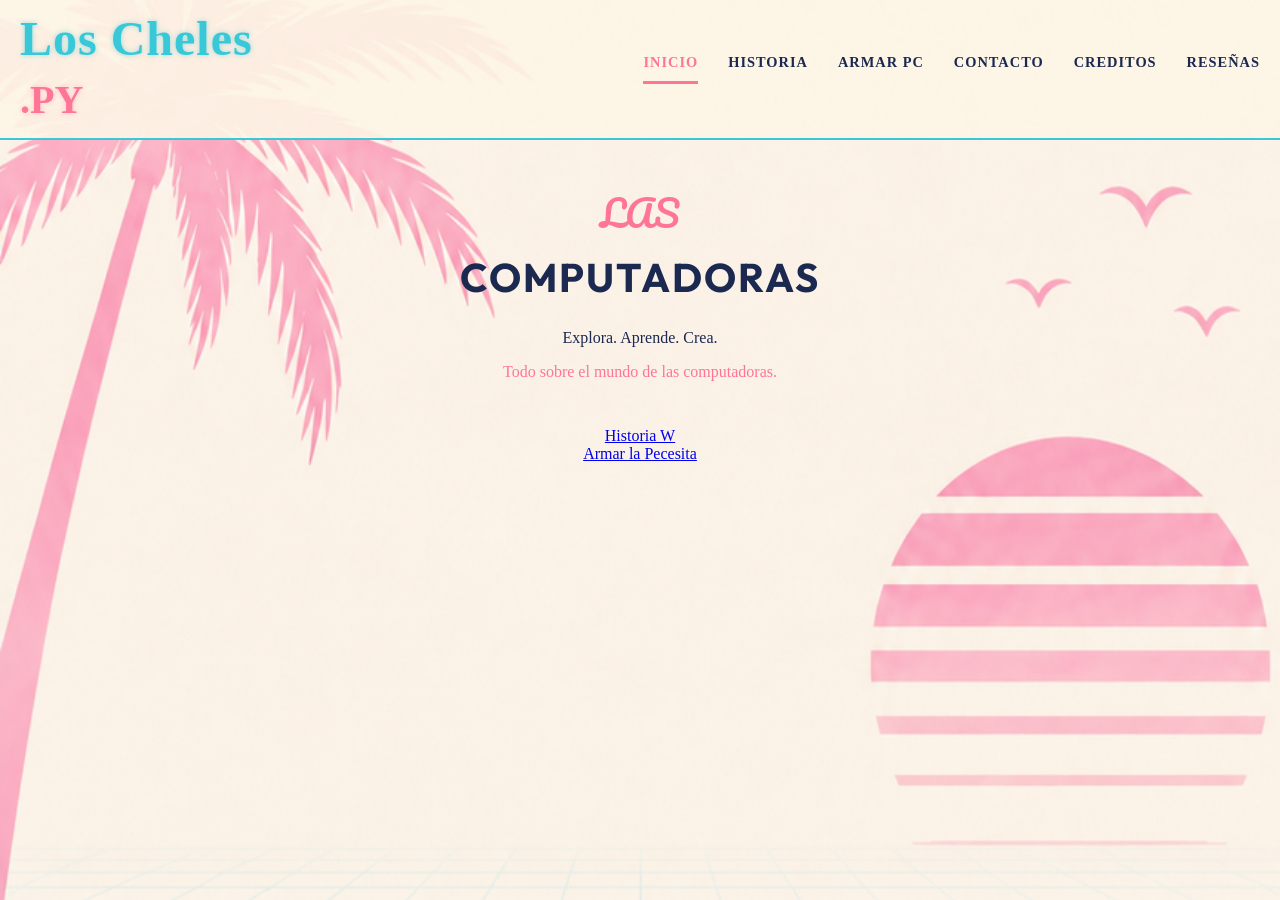
<file: Index.html>
<!DOCTYPE html>
<html>
  <head>
    <link rel = "stylesheet" href="Style.css">
    <link href = "https://fonts.googleapis.com/css2?family=Dancing+Scrip:wght@700&family=Pacifico&family=Outfit:wght@400;600;700;800&display=swap" rel="stylesheet">
    <title>
      Las Computadoras 
    </title>
  </head>

  <body>

    <header class = "navbar">
      <div class = "logo">
      <span class = "tit">Los Cheles</span><br>
        <span class="titi">.PY</span>
      </div>

      <nav class = "links">
        <a href="#" class = "active"> INICIO </a>
        <a href="historia.html"> HISTORIA </a>
        <a href="armar.html"> ARMAR PC </a>
        <a href="contacto.html"> CONTACTO </a>
        <a href="creditos.html"> CREDITOS </a>
        <a href="opiniones.html"> RESEÑAS </a>
      </nav>
    </header>
    
<main class = "hero">
  <div class = "ce">
    <span class = "stitulo">LAS</span>
      <h1 class = "titulo">COMPUTADORAS</h1>
    <p class="tagline">Explora. Aprende. Crea.</p>
      <p class="sub-tagline">Todo sobre el mundo de las computadoras.</p>
</div>
  
  <a href = "historia.html" class="story"> Historia W</a>
    <a href = "armar.html" class = "armar"> Armar la Pecesita </a>

</main>
  </body>
</html>
</file>
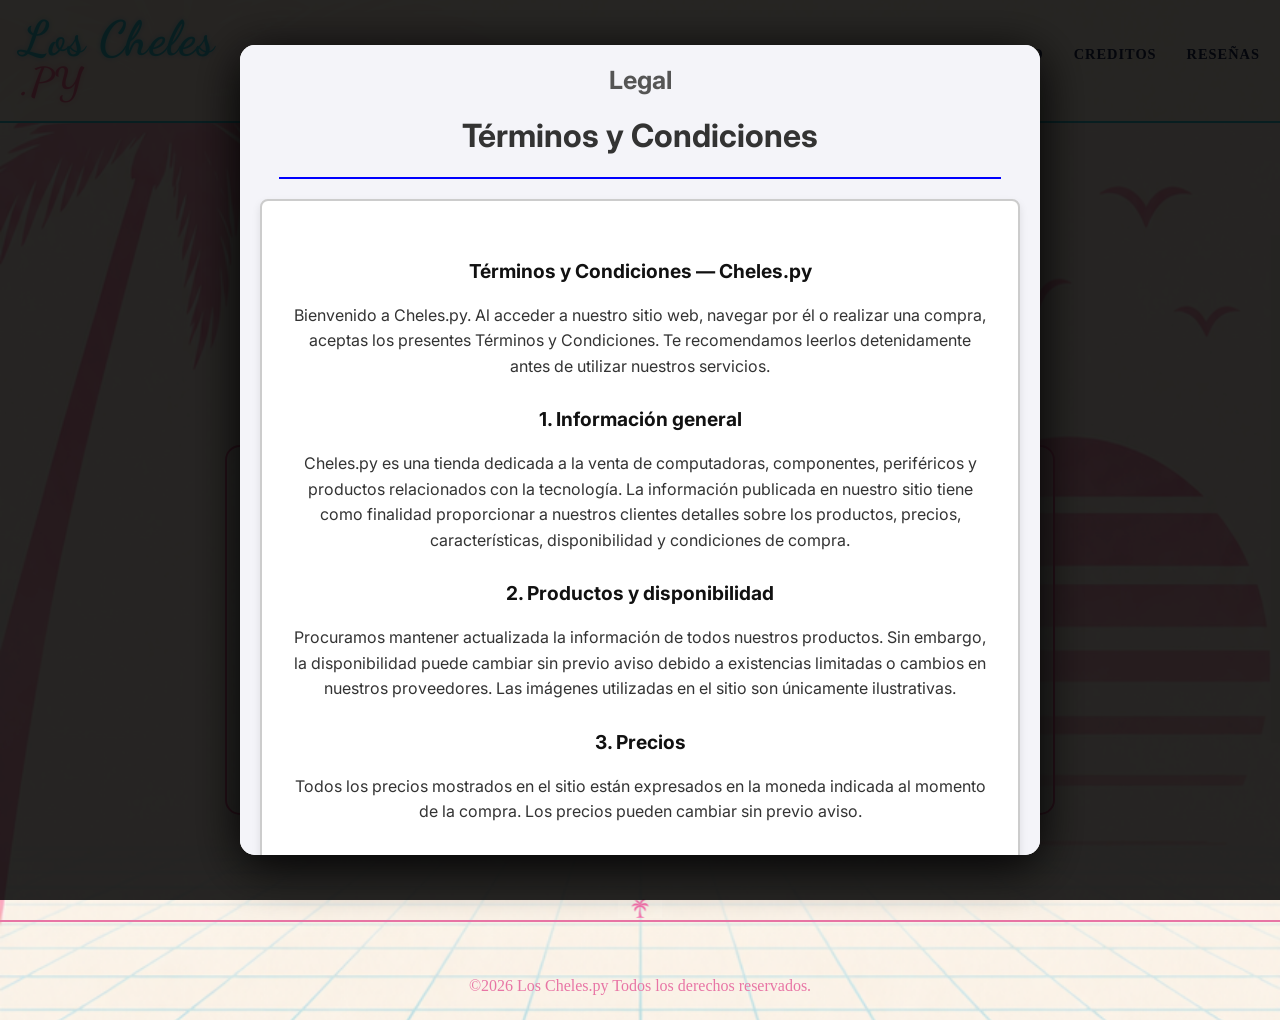
<file: index.html>
<!DOCTYPE html>
<html lang="es">

<head>
    <meta charset="UTF-8">
    <meta name="viewport" content="width=device-width, initial-scale=1.0">

    <link rel="stylesheet" href="Style.css">

    <link href="https://fonts.googleapis.com/css2?family=Dancing+Script:wght@700&family=Pacifico&family=Outfit:wght@400;600;700;800&display=swap" rel="stylesheet">

    <title>Las Computadoras</title>
</head>

<body>

    <!-- VENTANA DE TÉRMINOS -->
    <div id="modalTerminos">

        <div class="ventanaTerminos">

            <iframe src="terminos.html"></iframe>

        </div>

    </div>


    <!-- BARRA DE NAVEGACIÓN -->
    <header class="navbar">

        <div class="logo">

            <span class="tit">Los Cheles</span>
            <span class="titi">.PY</span>

        </div>


        <nav class="links">

            <a href="#" class="active">INICIO</a>

            <a href="historia.html">HISTORIA</a>

            <a href="armar.html">ARMAR PC</a>

            <a href="contactos.html">CONTACTO</a>

            <a href="creditos.html">CREDITOS</a>

            <a href="Reseñas.html">RESEÑAS</a>

        </nav>

    </header>


    <!-- CONTENIDO PRINCIPAL -->
    <main class="hero">

        <div class="ce">

            <span class="stitulo">LAS</span>

            <h1 class="titulo">COMPUTADORAS</h1>

            <p class="tagline">
                Explora. Aprende. Crea.
            </p>

            <p class="sub-tagline">
                Todo sobre el mundo de las computadoras.
            </p>

        </div>


        <!-- TARJETAS -->
        <div class="tarjetas">


            <!-- HISTORIA -->
            <a href="historia.html" class="tarjeta">

                <div class="icono">

                    <img src="pc.png" alt="Computadora">

                </div>


                <h2>HISTORIA</h2>

                <hr>


                <p>
                    Conoce la historia y evolución
                    <br>
                    de las computadoras.
                </p>


                <span>INGRESAR</span>

            </a>


            <!-- ARMAR PC -->
            <a href="armar.html" class="tarjeta">

                <div class="icono">

                    <img src="arm.png" alt="Armar PC">

                </div>


                <h2>ARMA TU PC</h2>

                <hr>


                <p>
                    Selecciona tus componentes
                    <br>
                    y arma la PC perfecta para ti.
                </p>


                <span>INGRESAR</span>

            </a>

        </div>

    </main>


    <!-- FOOTER -->
    <footer class="footer">

        <div class="footer-line">

            <img src="palmera.png" alt="Palmera">

        </div>


        <p>
            ©2026 Los Cheles.py Todos los derechos reservados.
        </p>

    </footer>

<script>

    if (sessionStorage.getItem("terminosAceptados") === "true") {

        document.getElementById("modalTerminos").style.display = "none";

    }

</script>
</body>

</html>
</file>
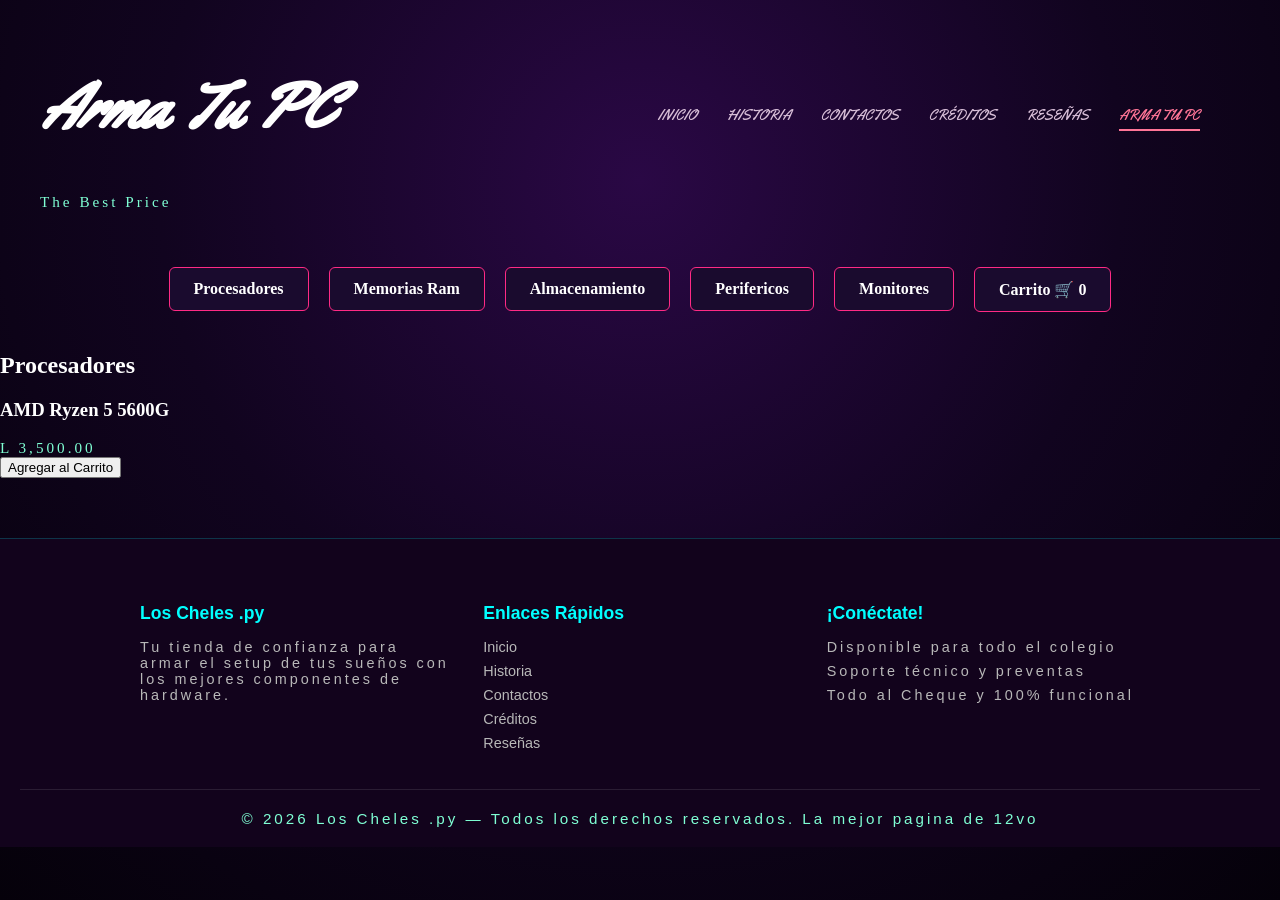
<file: Armar.html>
<!DOCTYPE html>
<html lang="en">
<head>
    <title>Arma Tu PC</title>
    <link rel="Stylesheet" href="Styles.css">
    

</head>
<body>
    
    <header class="barra">
        <div class="titulo">
            <h1>Arma Tu PC</h1>
            <p>The Best Price</p>
        </div>

        <nav>
            <ul class="menu">
                <li><a href="#">Inicio</a></li>
                <li><a href="#">Historia</a></li>
                <li><a href="#">Contactos</a></li>
                <li><a href="#">Créditos</a></li>
                <li><a href="#">Reseñas</a></li>
                <li><a href="#" class="active">Arma Tu Pc</a></li>
            </ul>
        </nav>
    </header>

        <nav>
    <ul class="Opciones">
        <li> <a href="#Procesadores">Procesadores</a>
        <li> <a href="#Ram">Memorias Ram</a></li>
        <li> <a href="#SSD">Almacenamiento</a></li>    
        <li> <a href="#Perifericos">Perifericos</a></li>
        <li> <a href="Monitores">Monitores</a></li>

        <li class="container">
            <a href="#" id="btnCarrito">Carrito 🛒 <span id="contadorCarrito">0</span></a>
            
            <div class="Ventana">
                <h3>Tu Carrito</h3>
                <ul id="listaProductos"></ul>
                <div class="carrito-total">
                    <strong>Total:</strong> <span id="totalPrecio">$0.00</span>
                </div>
                <button class="btn-pagar">Ir a Pagar</button>
            </div>
        </li>
    </ul>
</nav>
        <section id="Procesadores">
    <h2>Procesadores</h2>
    
    <div class="producto-card">
        <h3>AMD Ryzen 5 5600G</h3>
        <p>L 3,500.00</p>
        <!-- Botón que llama a la función de JS enviando el nombre y el precio -->
        <button onclick="agregarAlCarrito('AMD Ryzen 5 5600G', 3500)">Agregar al Carrito</button>
    </div>
</section>
<script src="logic.js" defer></script>
</body>
</html>
</file>
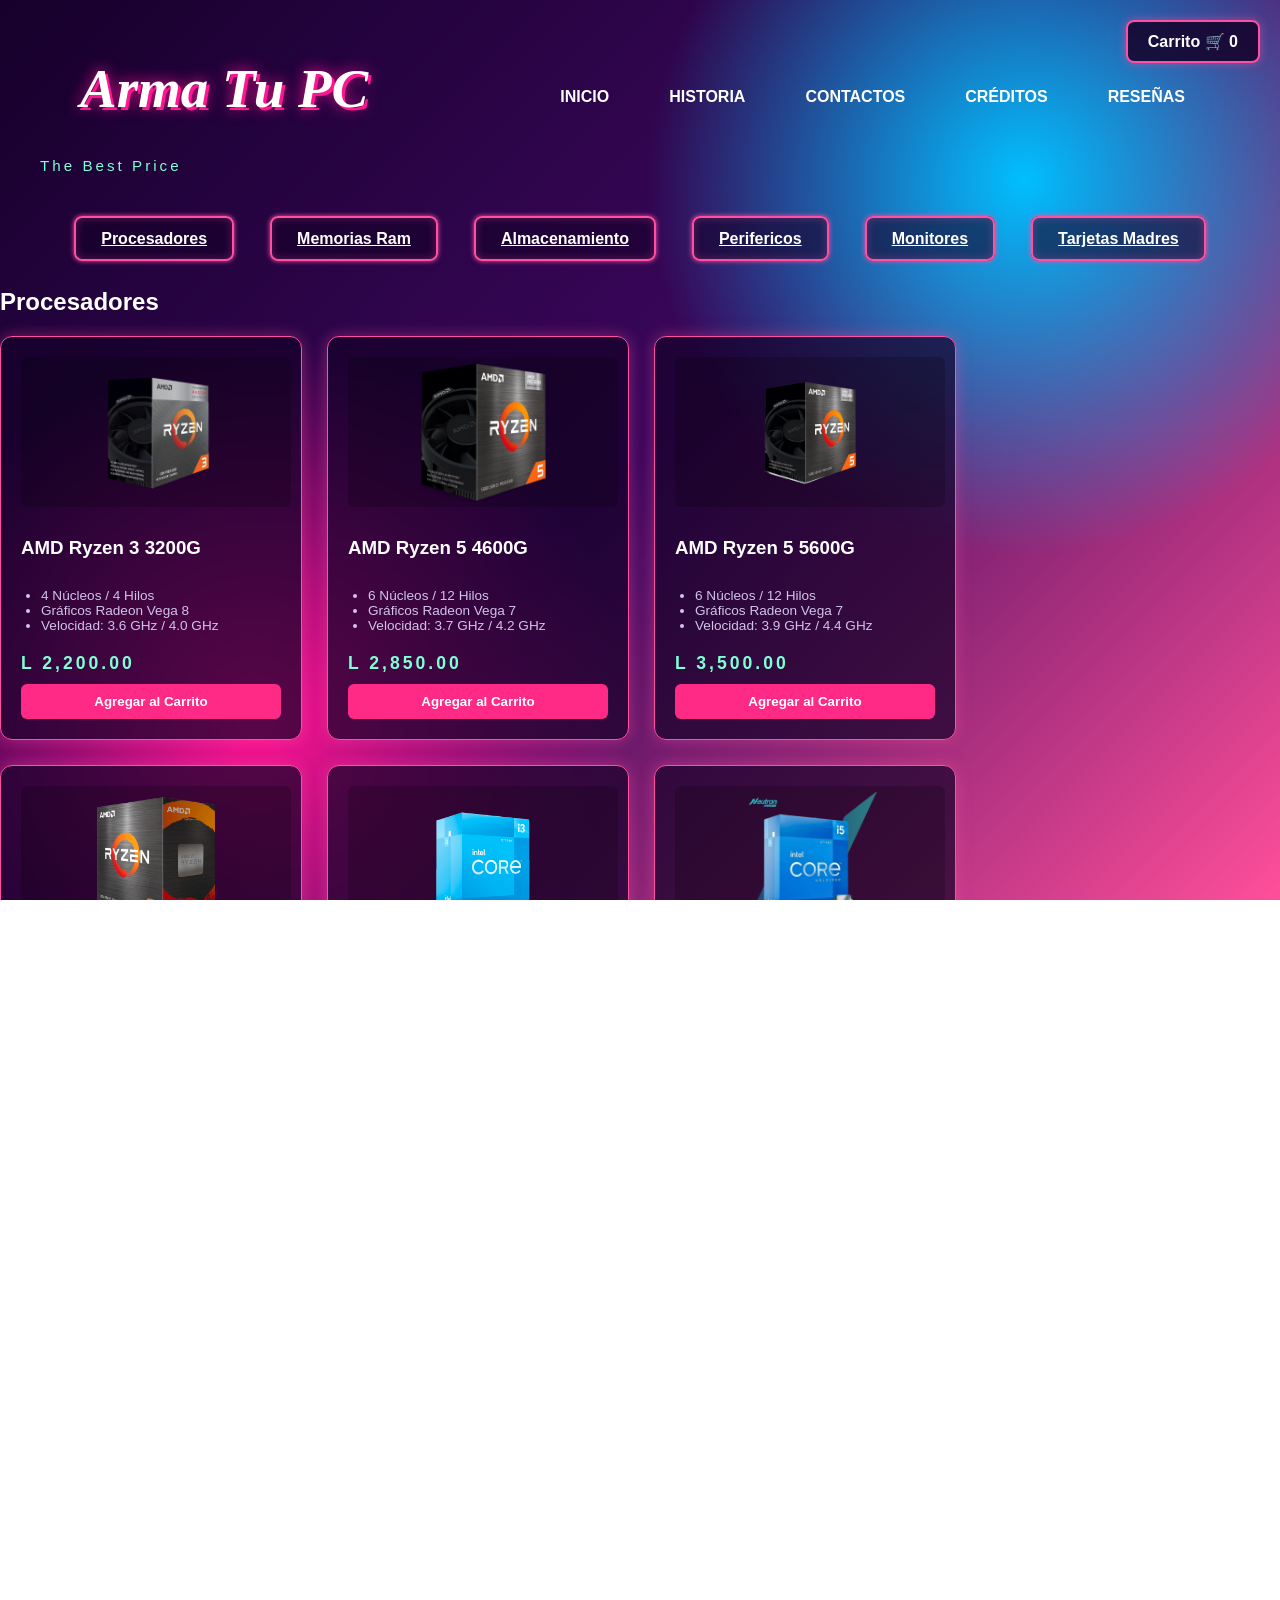
<file: armar.html>
<!DOCTYPE html>
<html lang="esp">
    
<head>
    <meta name="viewport" content="width=device-width, initial-scale=1.0">
    <meta charset="UTF-8">
    <title>Arma Tu PC</title>
    <link rel="Stylesheet" href="Styles67.css">
</head>
<body>
    
    <header class="barra">
        <div class="titulo">
            <h1>Arma Tu PC</h1>
            <p>The Best Price</p>
        </div>

        <nav>
            <ul class="menu">
                <li><a href="index.html">Inicio</a></li>
                <li><a href="historia.html">Historia</a></li>
                <li><a href="contactos.html">Contactos</a></li>
                <li><a href="creditos.html">Créditos</a></li>
                <li><a href="Reseñas.html">Reseñas</a></li>
            </ul>
        </nav>
    </header>

    
    <nav>
        <ul class="Opciones">
            <li><a href="#Procesadores">Procesadores</a></li>
            <li><a href="#Ram">Memorias Ram</a></li>
            <li><a href="#SSD">Almacenamiento</a></li>
            <li><a href="#Perifericos">Perifericos</a></li>
            <li><a href="#Monitores">Monitores</a></li>
            <li><a href="#TarjetasMadres">Tarjetas Madres</a></li>
        </ul>
    </nav>

    
<div class="contenedor-carrito-flotante">
    <div class="container" style="position: relative;">
        <a href="#" id="btnCarrito" class="btn-carrito-separado">Carrito 🛒 <span id="contadorCarrito">0</span></a>
        
        <div class="Ventana">
            <h3>Tu Carrito</h3>
            <ul id="listaProductos"></ul>
            <div class="carrito-total">
                <strong>Total:</strong> <span id="totalPrecio">L 0.00</span>
            </div>
            <button class="btn-pagar" onclick="abrirModalPago()">Ir a Pagar</button>
        </div>
    </div>
</div>

<div id="modalPago" class="modal-pago-overlay">
    <div class="modal-pago-contenido">
        <h3>Finalizar Compra</h3>
        <p>Ingresa tus datos para procesar el pedido:</p>
        
        <input type="text" id="nombreCliente" placeholder="Tu Nombre">
        <input type="text" id="direccionCliente" placeholder="Dirección de entrega">
        
        <div class="modal-pago-botones">
            <button class="btn-confirmar" onclick="confirmarCompraColegio()">Confirmar Pedido</button>
            <button class="btn-cancelar" onclick="cerrarModalPago()">Cancelar</button>
        </div>
    </div>
</div>


<div id="modalExito" class="modal-pago-overlay">
    <div class="modal-pago-contenido modal-exito-caja">
        <h3 class="titulo-exito">¡Pedido Realizado con Éxito!</h3>
        <p id="textoDetalleExito" class="texto-exito"></p>
        <button class="btn-confirmar btn-ancho-total" onclick="cerrarExito()">Aceptar</button>
    </div>
</div>


<section id="Procesadores">
    <h2>Procesadores</h2>
    
    <div class="grid-productos">
        
        <div class="producto-card">
            <img src="Productos/AMD Ryzen 3 3200G.png" alt="AMD Ryzen 3 3200G" class="producto-img">
            <h3>AMD Ryzen 3 3200G</h3>
            <ul class="specs">
                <li>4 Núcleos / 4 Hilos</li>
                <li>Gráficos Radeon Vega 8</li>
                <li>Velocidad: 3.6 GHz / 4.0 GHz</li>
            </ul>
            <p class="precio">L 2,200.00</p>
            <button onclick="agregarAlCarrito('AMD Ryzen 3 3200G', 2200)">Agregar al Carrito</button>
        </div>

        
        <div class="producto-card">
            <img src="Productos/AMD Ryzen 5 4600G.webp" alt="AMD Ryzen 5 4600G" class="producto-img">
            <h3>AMD Ryzen 5 4600G</h3>
            <ul class="specs">
                <li>6 Núcleos / 12 Hilos</li>
                <li>Gráficos Radeon Vega 7</li>
                <li>Velocidad: 3.7 GHz / 4.2 GHz</li>
            </ul>
            <p class="precio">L 2,850.00</p>
            <button onclick="agregarAlCarrito('AMD Ryzen 5 4600G', 2850)">Agregar al Carrito</button>
        </div>

        
        <div class="producto-card">
            <img src="Productos/AMD Ryzen 5 5600G.webp" alt="AMD Ryzen 5 5600G" class="producto-img">
            <h3>AMD Ryzen 5 5600G</h3>
            <ul class="specs">
                <li>6 Núcleos / 12 Hilos</li>
                <li>Gráficos Radeon Vega 7</li>
                <li>Velocidad: 3.9 GHz / 4.4 GHz</li>
            </ul>
            <p class="precio">L 3,500.00</p>
            <button onclick="agregarAlCarrito('AMD Ryzen 5 5600G', 3500)">Agregar al Carrito</button>
        </div>

        
        <div class="producto-card">
            <img src="Productos/AMD Ryzen 7 5700X.webp" alt="AMD Ryzen 7 5700X" class="producto-img">
            <h3>AMD Ryzen 7 5700X</h3>
            <ul class="specs">
                <li>8 Núcleos / 16 Hilos</li>
                <li>Sin gráficos integrados</li>
                <li>Velocidad: 3.4 GHz / 4.6 GHz</li>
            </ul>
            <p class="precio">L 4,800.00</p>
            <button onclick="agregarAlCarrito('AMD Ryzen 7 5700X', 4800)">Agregar al Carrito</button>
        </div>

        
        <div class="producto-card">
            <img src="Productos/Intel Core i3-12100F.png" alt="Intel Core i3-12100F" class="producto-img">
            <h3>Intel Core i3-12100F</h3>
            <ul class="specs">
                <li>4 Núcleos / 8 Hilos</li>
                <li>Requiere tarjeta gráfica</li>
                <li>Velocidad: 3.3 GHz / 4.3 GHz</li>
            </ul>
            <p class="precio">L 2,400.00</p>
            <button onclick="agregarAlCarrito('Intel Core i3-12100F', 2400)">Agregar al Carrito</button>
        </div>

        
        <div class="producto-card">
            <img src="Productos/Intel Core i5-12400F.png" alt="Intel Core i5-12400F" class="producto-img">
            <h3>Intel Core i5-12400F</h3>
            <ul class="specs">
                <li>6 Núcleos / 12 Hilos</li>
                <li>Requiere tarjeta gráfica</li>
                <li>Velocidad: 2.5 GHz / 4.4 GHz</li>
            </ul>
            <p class="precio">L 3,600.00</p>
            <button onclick="agregarAlCarrito('Intel Core i5-12400F', 3600)">Agregar al Carrito</button>
        </div>

        
        <div class="producto-card">
            <img src="Productos/Intel Core i7-12700K.webp" alt="Intel Core i7-12700K" class="producto-img">
            <h3>Intel Core i7-12700K</h3>
            <ul class="specs">
                <li>12 Núcleos / 20 Hilos</li>
                <li>Gráficos Intel UHD 770</li>
                <li>Velocidad: 3.6 GHz / 5.0 GHz</li>
            </ul>
            <p class="precio">L 7,900.00</p>
            <button onclick="agregarAlCarrito('Intel Core i7-12700K', 7900)">Agregar al Carrito</button>
        </div>
    </div>
</section>



<section id="Ram">
    <h2>Memorias RAM</h2>
    
    <div class="grid-productos">
        
        <div class="producto-card">
            <img src="Productos/Kingston Fury Beast 8GB DDR4.png" alt="Kingston Fury Beast 8GB" class="producto-img">
            <h3>Kingston Fury Beast 8GB DDR4</h3>
            <ul class="specs">
                <li>Capacidad: 8GB (1x8GB)</li>
                <li>Velocidad: 3200MHz</li>
                <li>Disipador de bajo perfil</li>
            </ul>
            <p class="precio">L 750.00</p>
            <button onclick="agregarAlCarrito('Kingston Fury Beast 8GB DDR4', 750)">Agregar al Carrito</button>
        </div>

        
        <div class="producto-card">
            <img src="Productos/Kingston Fury Beast 8GB DDR4.png" alt="Kingston Fury Beast 16GB" class="producto-img">
            <h3>Kingston Fury Beast 16GB DDR4</h3>
            <ul class="specs">
                <li>Capacidad: 16GB (1x16GB)</li>
                <li>Velocidad: 3200MHz</li>
                <li>Disipador de bajo perfil</li>
            </ul>
            <p class="precio">L 1,350.00</p>
            <button onclick="agregarAlCarrito('Kingston Fury Beast 16GB DDR4', 1350)">Agregar al Carrito</button>
        </div>

        
        <div class="producto-card">
            <img src="Productos/Corsair Vengeance LPX 16GB.webp" alt="Corsair Vengeance LPX 16GB" class="producto-img">
            <h3>Corsair Vengeance LPX 16GB</h3>
            <ul class="specs">
                <li>Capacidad: 16GB (2x8GB Kit)</li>
                <li>Velocidad: 3200MHz DDR4</li>
                <li>Diseño compacto</li>
            </ul>
            <p class="precio">L 1,400.00</p>
            <button onclick="agregarAlCarrito('Corsair Vengeance LPX 16GB', 1400)">Agregar al Carrito</button>
        </div>

        
        <div class="producto-card">
            <img src="Productos/Corsair Vengeance RGB Pro 16GB.avif" alt="Corsair Vengeance RGB Pro" class="producto-img">
            <h3>Corsair Vengeance RGB Pro 16GB</h3>
            <ul class="specs">
                <li>Capacidad: 16GB (2x8GB Kit)</li>
                <li>Velocidad: 3200MHz DDR4</li>
                <li>Iluminación RGB Dinámica</li>
            </ul>
            <p class="precio">L 1,650.00</p>
            <button onclick="agregarAlCarrito('Corsair Vengeance RGB Pro 16GB', 1650)">Agregar al Carrito</button>
        </div>

        
        <div class="producto-card">
            <img src="Productos/XPG Spectrix D41 RGB 16GB.jpg" alt="XPG Spectrix D41 RGB" class="producto-img">
            <h3>XPG Spectrix D41 RGB 16GB</h3>
            <ul class="specs">
                <li>Capacidad: 16GB (2x8GB Kit)</li>
                <li>Velocidad: 3600MHz DDR4</li>
                <li>Disipador metálico con RGB</li>
            </ul>
            <p class="precio">L 1,750.00</p>
            <button onclick="agregarAlCarrito('XPG Spectrix D41 RGB 16GB', 1750)">Agregar al Carrito</button>
        </div>

        
        <div class="producto-card">
            <img src="Productos/Kingston Fury Beast RGB 32GB.webp" alt="Kingston Fury Beast RGB 32GB" class="producto-img">
            <h3>Kingston Fury Beast RGB 32GB</h3>
            <ul class="specs">
                <li>Capacidad: 32GB (2x16GB Kit)</li>
                <li>Velocidad: 3200MHz DDR4</li>
                <li>RGB sincronizable</li>
            </ul>
            <p class="precio">L 2,800.00</p>
            <button onclick="agregarAlCarrito('Kingston Fury Beast RGB 32GB', 2800)">Agregar al Carrito</button>
        </div>

        
        <div class="producto-card">
            <img src="Productos/Corsair Vengeance RGB 32GB DDR5.png" alt="Corsair Vengeance RGB 32GB DDR5" class="producto-img">
            <h3>Corsair Vengeance RGB 32GB DDR5</h3>
            <ul class="specs">
                <li>Capacidad: 32GB (2x16GB Kit)</li>
                <li>Velocidad: 5600MHz DDR5</li>
                <li>Tecnología de última generación</li>
            </ul>
            <p class="precio">L 3,900.00</p>
            <button onclick="agregarAlCarrito('Corsair Vengeance RGB 32GB DDR5', 3900)">Agregar al Carrito</button>
        </div>
    </div>
</section>

<section id="SSD">
    <h2>Almacenamiento (SSD / HDD)</h2>
    
    <div class="grid-productos">
        
        <div class="producto-card">
            <img src="Productos/SSD Kingston A400 480GB.webp" alt="SSD Kingston 480GB" class="producto-img">
            <h3>SSD Kingston A400 480GB</h3>
            <ul class="specs">
                <li>Formato: 2.5 pulgadas SATA III</li>
                <li>Lectura hasta 500 MB/s</li>
                <li>Ideal para sistema operativo básico</li>
            </ul>
            <p class="precio">L 850.00</p>
            <button onclick="agregarAlCarrito('SSD Kingston A400 480GB', 850)">Agregar al Carrito</button>
        </div>

        
        <div class="producto-card">
            <img src="Productos/SSD M.2 NVMe Kingston NV2 500GB.png" alt="SSD M.2 NVMe 500GB" class="producto-img">
            <h3>SSD M.2 NVMe Kingston NV2 500GB</h3>
            <ul class="specs">
                <li>Formato M.2 2280 PCIe 4.0</li>
                <li>Lectura hasta 3500 MB/s</li>
                <li>Alto rendimiento y velocidad</li>
            </ul>
            <p class="precio">L 950.00</p>
            <button onclick="agregarAlCarrito('SSD M.2 NVMe Kingston NV2 500GB', 950)">Agregar al Carrito</button>
        </div>

        
        <div class="producto-card">
            <img src="Productos/SSD M.2 NVMe Kingston NV2 1TB.png" alt="SSD M.2 NVMe 1TB" class="producto-img">
            <h3>SSD M.2 NVMe Kingston NV2 1TB</h3>
            <ul class="specs">
                <li>Formato M.2 2280 PCIe 4.0</li>
                <li>Capacidad masiva de 1TB</li>
                <li>Lectura hasta 3500 MB/s</li>
            </ul>
            <p class="precio">L 1,300.00</p>
            <button onclick="agregarAlCarrito('SSD M.2 NVMe Kingston NV2 1TB', 1300)">Agregar al Carrito</button>
        </div>

        
        <div class="producto-card">
            <img src="Productos/SSD Crucial P3 M.2 NVMe 1TB.webp" alt="SSD Crucial P3 1TB" class="producto-img">
            <h3>SSD Crucial P3 M.2 NVMe 1TB</h3>
            <ul class="specs">
                <li>Velocidad de lectura hasta 3500 MB/s</li>
                <li>Tecnología NAND 3D avanzada</li>
                <li>Excelente durabilidad</li>
            </ul>
            <p class="precio">L 1,450.00</p>
            <button onclick="agregarAlCarrito('SSD Crucial P3 M.2 NVMe 1TB', 1450)">Agregar al Carrito</button>
        </div>

        
        <div class="producto-card">
            <img src="Productos/SSD Samsung 980 PRO 1TB.png" alt="SSD Samsung 980 PRO 1TB" class="producto-img">
            <h3>SSD Samsung 980 PRO 1TB</h3>
            <ul class="specs">
                <li>PCIe 4.0 NVMe de gama alta</li>
                <li>Lectura ultrarrápida hasta 7000 MB/s</li>
                <li>Disipador térmico integrado</li>
            </ul>
            <p class="precio">L 2,400.00</p>
            <button onclick="agregarAlCarrito('SSD Samsung 980 PRO 1TB', 2400)">Agregar al Carrito</button>
        </div>

        
        <div class="producto-card">
            <img src="Productos/Disco Duro Mecánico WD Blue 1TB.png" alt="Disco Duro WD Blue 1TB" class="producto-img">
            <h3>Disco Duro Mecánico WD Blue 1TB</h3>
            <ul class="specs">
                <li>Formato 3.5 pulgadas SATA III</li>
                <li>7200 RPM de velocidad</li>
                <li>Ideal para almacenamiento masivo</li>
            </ul>
            <p class="precio">L 1,150.00</p>
            <button onclick="agregarAlCarrito('Disco Duro Mecánico WD Blue 1TB', 1150)">Agregar al Carrito</button>
        </div>

        
        <div class="producto-card">
            <img src="Productos/Disco Duro Mecánico WD Blue 2TB.png" alt="Disco Duro WD Blue 2TB" class="producto-img">
            <h3>Disco Duro Mecánico WD Blue 2TB</h3>
            <ul class="specs">
                <li>Formato 3.5 pulgadas SATA III</li>
                <li>Gran espacio para juegos y archivos</li>
                <li>7200 RPM</li>
            </ul>
            <p class="precio">L 1,600.00</p>
            <button onclick="agregarAlCarrito('Disco Duro Mecánico WD Blue 2TB', 1600)">Agregar al Carrito</button>
        </div>
    </div>
</section>



<section id="Perifericos">
    <h2>Periféricos Gamer</h2>
    
    <div class="grid-productos">
        
        <div class="producto-card">
            <img src="Productos/Kit 4 en 1 Teclado, Mouse, Audífonos y Mousepad.webp" alt="Kit Teclado y Mouse Gamer" class="producto-img">
            <h3>Kit 4 en 1 Teclado, Mouse, Audífonos y Mousepad</h3>
            <ul class="specs">
                <li>Iluminación LED RGB multicolor</li>
                <li>Diseño ergonómico para gaming</li>
                <li>Conexión USB Plug & Play</li>
            </ul>
            <p class="precio">L 790.00</p>
            <button onclick="agregarAlCarrito('Kit 4 en 1 Teclado Mouse Audifonos', 790)">Agregar al Carrito</button>
        </div>

        
        <div class="producto-card">
            <img src="Productos/Teclado Mecánico Redragon Kumara RGB.webp" alt="Teclado Mecánico Redragon" class="producto-img">
            <h3>Teclado Mecánico Redragon Kumara RGB</h3>
            <ul class="specs">
                <li>Switches mecánicos intercambiables</li>
                <li>Formato compacto TKL (sin teclado numérico)</li>
                <li>Iluminación RGB personalizable</li>
            </ul>
            <p class="precio">L 1,150.00</p>
            <button onclick="agregarAlCarrito('Teclado Mecanico Redragon Kumara RGB', 1150)">Agregar al Carrito</button>
        </div>

        
        <div class="producto-card">
            <img src="Productos/Mouse Gamer Logitech G203 LIGHTSYNC.webp" alt="Mouse Logitech G203" class="producto-img">
            <h3>Mouse Gamer Logitech G203 LIGHTSYNC</h3>
            <ul class="specs">
                <li>Sensor de grado para juegos (hasta 8000 DPI)</li>
                <li>Iluminación RGB LIGHTSYNC vibrante</li>
                <li>6 botones programables</li>
            </ul>
            <p class="precio">L 650.00</p>
            <button onclick="agregarAlCarrito('Mouse Gamer Logitech G203 LIGHTSYNC', 650)">Agregar al Carrito</button>
        </div>

        
        <div class="producto-card">
            <img src="Productos/Audífonos Gamer HyperX Cloud Stinger.avif" alt="Audífonos HyperX Cloud Stinger" class="producto-img">
            <h3>Audífonos Gamer HyperX Cloud Stinger</h3>
            <ul class="specs">
                <li>Sonido estéreo envolvente y nítido</li>
                <li>Micrófono con cancelación de ruido</li>
                <li>Almohadas de espuma viscoelástica</li>
            </ul>
            <p class="precio">L 1,250.00</p>
            <button onclick="agregarAlCarrito('Audifonos Gamer HyperX Cloud Stinger', 1250)">Agregar al Carrito</button>
        </div>

        
        <div class="producto-card">
            <img src="Productos/Mousepad Gamer Extendido (90x40 cm).webp" alt="Mousepad XL Extendido" class="producto-img">
            <h3>Mousepad Gamer Extendido (90x40 cm)</h3>
            <ul class="specs">
                <li>Superficie de tela optimizada para velocidad</li>
                <li>Base de goma antideslizante</li>
                <li>Bordes cocidos reforzados</li>
            </ul>
            <p class="precio">L 350.00</p>
            <button onclick="agregarAlCarrito('Mousepad Gamer Extendido 90x40', 350)">Agregar al Carrito</button>
        </div>

        
        <div class="producto-card">
            <img src="Productos/Micrófono Condensador USB para Streaming.webp" alt="Micrófono Condensador USB" class="producto-img">
            <h3>Micrófono Condensador USB para Streaming</h3>
            <ul class="specs">
                <li>Patrón polar cardioide profesional</li>
                <li>Control de volumen y eco integrado</li>
                <li>Incluye tripie y filtro antipop</li>
            </ul>
            <p class="precio">L 890.00</p>
            <button onclick="agregarAlCarrito('Microfono Condensador USB Streaming', 890)">Agregar al Carrito</button>
        </div>

        
        <div class="producto-card">
            <img src="Productos/Control Joystick Inalámbrico tipo Xbox para PC.webp" alt="Control Joystick para PC" class="producto-img">
            <h3>Control Joystick Inalámbrico tipo Xbox para PC</h3>
            <ul class="specs">
                <li>Conexión inalámbrica 2.4GHz y cable USB</li>
                <li>Vibración dual integrada</li>
                <li>Diseño ergonómico antideslizante</li>
            </ul>
            <p class="precio">L 550.00</p>
            <button onclick="agregarAlCarrito('Control Joystick Inalambrico PC', 550)">Agregar al Carrito</button>
        </div>
    </div>
</section>



<section id="Monitores">
    <h2>Monitores</h2>
    
    <div class="grid-productos">
        
        <div class="producto-card">
            <img src="Productos/Monitor 22 Pulgadas FHD 75Hz.avif" alt="Monitor 22 pulgadas 75Hz" class="producto-img">
            <h3>Monitor 22 Pulgadas FHD 75Hz</h3>
            <ul class="specs">
                <li>Resolución 1920x1080 (Full HD)</li>
                <li>Tasa de refresco de 75Hz con FreeSync</li>
                <li>Puertos HDMI y VGA</li>
            </ul>
            <p class="precio">L 2,300.00</p>
            <button onclick="agregarAlCarrito('Monitor 22 Pulgadas FHD 75Hz', 2300)">Agregar al Carrito</button>
        </div>

        
        <div class="producto-card">
            <img src="Productos/Monitor Gamer 24 Pulgadas FHD 100Hz.webp" alt="Monitor 24 pulgadas 100Hz" class="producto-img">
            <h3>Monitor Gamer 24 Pulgadas FHD 100Hz</h3>
            <ul class="specs">
                <li>Panel IPS con colores vivos</li>
                <li>Tiempo de respuesta de 1ms</li>
                <li>Diseño sin bordes (Borderless)</li>
            </ul>
            <p class="precio">L 2,850.00</p>
            <button onclick="agregarAlCarrito('Monitor Gamer 24 Pulgadas FHD 100Hz', 2850)">Agregar al Carrito</button>
        </div>

        
        <div class="producto-card">
            <img src="Productos/Monitor Gamer 24 Pulgadas Curvo 165Hz.webp" alt="Monitor Gamer 165Hz" class="producto-img">
            <h3>Monitor Gamer 24 Pulgadas Curvo 165Hz</h3>
            <ul class="specs">
                <li>Tasa de refresco ultra fluida de 165Hz</li>
                <li>Curvatura 1500R inmersiva</li>
                <li>Compatible con G-Sync y FreeSync</li>
            </ul>
            <p class="precio">L 3,800.00</p>
            <button onclick="agregarAlCarrito('Monitor Gamer 24 Pulgadas Curvo 165Hz', 3800)">Agregar al Carrito</button>
        </div>

        
        <div class="producto-card">
            <img src="Productos/Monitor Gamer 27 Pulgadas 165Hz 1ms.webp" alt="Monitor 27 pulgadas 165Hz" class="producto-img">
            <h3>Monitor Gamer 27 Pulgadas 165Hz 1ms</h3>
            <ul class="specs">
                <li>Pantalla grande de 27 pulgadas</li>
                <li>Resolución Full HD con HDR</li>
                <li>Ideal para gaming competitivo</li>
            </ul>
            <p class="precio">L 4,500.00</p>
            <button onclick="agregarAlCarrito('Monitor Gamer 27 Pulgadas 165Hz', 4500)">Agregar al Carrito</button>
        </div>

        
        <div class="producto-card">
            <img src="Productos/Monitor Esports 27 Pulgadas IPS 240Hz.png" alt="Monitor 27 pulgadas 240Hz" class="producto-img">
            <h3>Monitor Esports 27 Pulgadas IPS 240Hz</h3>
            <ul class="specs">
                <li>Velocidad extrema de 240Hz</li>
                <li>Panel IPS de alta fidelidad visual</li>
                <li>Diseño ajustable en altura y giro</li>
            </ul>
            <p class="precio">L 6,800.00</p>
            <button onclick="agregarAlCarrito('Monitor Esports 27 Pulgadas 240Hz', 6800)">Agregar al Carrito</button>
        </div>

        
        <div class="producto-card">
            <img src="Productos/Monitor 27 Pulgadas QHD 2K 170Hz.png" alt="Monitor 27 pulgadas 2K QHD" class="producto-img">
            <h3>Monitor 27 Pulgadas QHD 2K 170Hz</h3>
            <ul class="specs">
                <li>Resolución 2560x1440 (2K QHD)</li>
                <li>Tasa de refresco de 170Hz overclock</li>
                <li>Nitidez y espacio de trabajo superior</li>
            </ul>
            <p class="precio">L 5,900.00</p>
            <button onclick="agregarAlCarrito('Monitor 27 Pulgadas QHD 2K 170Hz', 5900)">Agregar al Carrito</button>
        </div>

        
        <div class="producto-card">
            <img src="Productos/Monitor Ultrawide 34 Pulgadas Curvo 144Hz.webp" alt="Monitor Ultrawide 34 pulgadas" class="producto-img">
            <h3>Monitor Ultrawide 34 Pulgadas Curvo 144Hz</h3>
            <ul class="specs">
                <li>Formato panorámico ultra ancho 21:9</li>
                <li>Resolución UWQHD (3440x1440)</li>
                <li>Experiencia visual inigualable</li>
            </ul>
            <p class="precio">L 9,500.00</p>
            <button onclick="agregarAlCarrito('Monitor Ultrawide 34 Pulgadas Curvo', 9500)">Agregar al Carrito</button>
        </div>
    </div>
</section>

<section id="TarjetasMadres">
    <h2>Tarjetas Madres</h2>
    
    <div class="grid-productos">
        
        <div class="producto-card">
            <img src="Productos/ASRock B650 LiveMixer.png" alt="ASRock B650M LiveMixer Anime" class="producto-img">
            <h3>ASRock B650 LiveMixer</h3>
            <ul class="specs">
                <li>Diseño estilo Graffiti / Anime Vibrant</li>
                <li>Socket AM5 (Ryzen 7000/8000/9000)</li>
                <li>Soporte DDR5 y 23 puertos USB</li>
            </ul>
            <p class="precio">L 4,800.00</p>
            <button onclick="agregarAlCarrito('ASRock B650 LiveMixer', 4800)">Agregar al Carrito</button>
        </div>

        
        <div class="producto-card">
            <img src="Productos/ASRock Z790 PG SONIC.png" alt="ASRock Z790 PG SONIC" class="producto-img">
            <h3>ASRock Z790 PG SONIC</h3>
            <ul class="specs">
                <li>Edición Oficial Sonic The Hedgehog</li>
                <li>Socket LGA1700 / DDR5 / PCIe 5.0</li>
                <li>Anillo holográfico en la cubierta trasera</li>
            </ul>
            <p class="precio">L 6,200.00</p>
            <button onclick="agregarAlCarrito('ASRock Z790 PG SONIC', 6200)">Agregar al Carrito</button>
        </div>

        
        <div class="producto-card">
            <img src="Productos/ASRock A520M-HDV.png" alt="Yeston Sakura B550M" class="producto-img">
            <h3>Yeston B550M Sakura Edition</h3>
            <ul class="specs">
                <li>PCB blanco con arte Anime Sakura impreso</li>
                <li>Socket AM4 / Chipset AMD B550</li>
                <li>Iluminación ARGB personalizable</li>
            </ul>
            <p class="precio">L 3,950.00</p>
            <button onclick="agregarAlCarrito('Yeston B550M Sakura Edition', 3950)">Agregar al Carrito</button>
        </div>

        
        <div class="producto-card">
            <img src="Productos/Maxsun iCraft B760M EnChanter (Waifu Ed.).jpg" alt="Maxsun iCraft B760M Cross" class="producto-img">
            <h3>Maxsun iCraft B760M EnChanter (Waifu Ed.)</h3>
            <ul class="specs">
                <li>Diseño conceptual Anime / PCB Blanco</li>
                <li>Socket LGA1700 (Intel 12a/13a/14a gen)</li>
                <li>Pantalla LED de diagnóstico y soporte DDR5</li>
            </ul>
            <p class="precio">L 4,600.00</p>
            <button onclick="agregarAlCarrito('Maxsun iCraft B760M Waifu', 4600)">Agregar al Carrito</button>
        </div>

        
        <div class="producto-card">
            <img src="Productos/ASUS ROG Strix B550-F EVA-01 Edition.png" alt="ASUS ROG Strix B550-F Evangelion" class="producto-img">
            <h3>ASUS ROG Strix B550-F EVA-01 Edition</h3>
            <ul class="specs">
                <li>Edición limitada Evangelion (EVA-01 Morado/Verde)</li>
                <li>Socket AM4 / PCIe 4.0 / WiFi 6</li>
                <li>Disipador y cubierta con detalles NERV</li>
            </ul>
            <p class="precio">L 5,800.00</p>
            <button onclick="agregarAlCarrito('ASUS ROG Strix B550-F EVA-01', 5800)">Agregar al Carrito</button>
        </div>

        
        <div class="producto-card">
            <img src="Productos/MSI MAG B660M Mortar EVA e-Project.png" alt="MSI MAG B660M Mortar EVA e-Project" class="producto-img">
            <h3>MSI MAG B660M Mortar EVA e-Project</h3>
            <ul class="specs">
                <li>Colaboración oficial Evangelion NERV</li>
                <li>Socket LGA1700 / Micro-ATX</li>
                <li>Diseño de fases de poder reforzado</li>
            </ul>
            <p class="precio">L 5,200.00</p>
            <button onclick="agregarAlCarrito('MSI MAG B660M Mortar EVA', 5200)">Agregar al Carrito</button>
        </div>

        
        <div class="producto-card">
            <img src="Productos/ASUS ROG Maximus Z690 Hero EVA-01.webp" alt="ASUS ROG Maximus Z690 HERO EVA" class="producto-img">
            <h3>ASUS ROG Maximus Z690 Hero EVA-01</h3>
            <ul class="specs">
                <li>Gama Ultra Entusiasta Evangelion EVA-01</li>
                <li>Socket LGA1700 / DDR5 / PCIe 5.0</li>
                <li>Pantalla Polymo Lighting Anime NERV</li>
            </ul>
            <p class="precio">L 16,500.00</p>
            <button onclick="agregarAlCarrito('ASUS ROG Maximus Z690 Hero EVA', 16500)">Agregar al Carrito</button>
        </div>

        
        <div class="producto-card">
            <img src="Productos/ASUS ROG Maximus Z790 Hero EVA-02 (Asuka).webp" alt="ASUS ROG Maximus Z790 HERO EVA-02" class="producto-img">
            <h3>ASUS ROG Maximus Z790 Hero EVA-02 (Asuka)</h3>
            <ul class="specs">
                <li>Edición Especial Asuka Langley (EVA-02)</li>
                <li>Socket LGA1700 / DDR5 / Overclocking Avanzado</li>
                <li>Estética Roja/Naranja con arte retroiluminado</li>
            </ul>
            <p class="precio">L 18,900.00</p>
            <button onclick="agregarAlCarrito('ASUS ROG Maximus Z790 Hero EVA-02', 18900)">Agregar al Carrito</button>
        </div>

    </div>
</section>

    <script src="logic.js" defer></script>
</body>
</html>
</file>
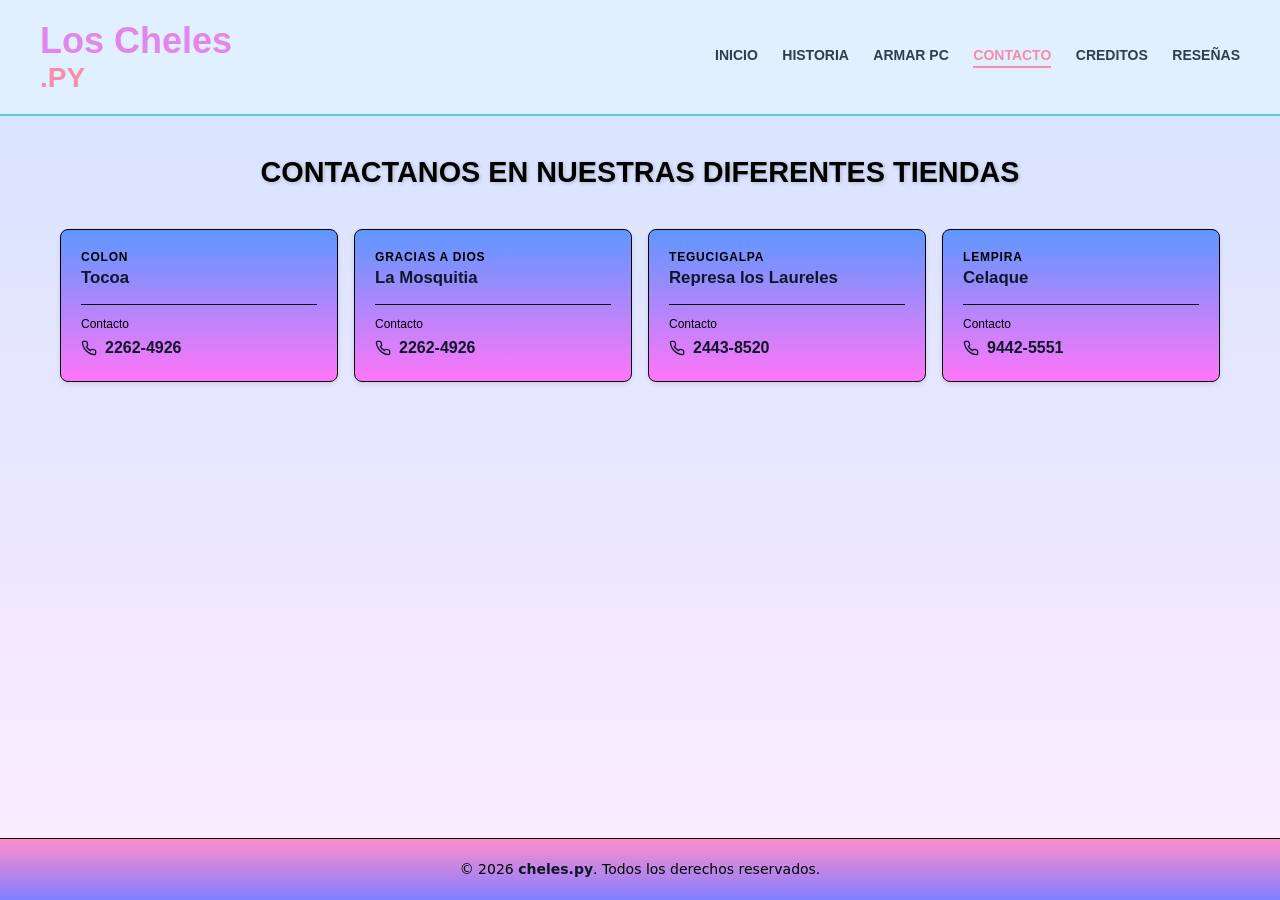
<file: contactos.html>
<!DOCTYPE html>
<html lang="es">
<head>
    <meta charset="UTF-8">
    <meta name="viewport" content="width=device-width, initial-scale=1.0">
    <title>CONTACTO</title>
    <link href="https://fonts.googleapis.com/css2?family=Pacifico&display=swap" rel="stylesheet">

    <style>
        body {
            background: linear-gradient(#d4e2ff, #fdecff);
            margin: 0;
            font-family: sans-serif;
            display: flex;
            flex-direction: column;
            min-height: 100vh;
        }

        header {
            background-color: #e1f0ff;
            display: flex;
            justify-content: space-between;
            align-items: center;
            padding: 20px 40px;
            border-bottom: 2px solid #56d0d0;
        }

        .cheles {
            color: #e286ee;
            font-size: 36px;
            font-weight: bold;
        }

        .py {
            color: #f78da7;
            font-size: 28px;
            font-weight: bold;
        }

        nav a {
            text-decoration: none;
            color: #2d3e50;
            font-weight: bold;
            margin-left: 20px;
            font-size: 14px;
            display: inline-block;
            position: relative;
            padding-bottom: 3px;
            transition: color 0.3s ease, transform 0.2s ease;
        }

        nav a::after {
            content: '';
            position: absolute;
            width: 0;
            height: 2px;
            bottom: 0;
            left: 0;
            background-color: #f78da7;
            transition: width 0.3s ease;
        }

        nav a:hover {
            color: #f7afc1;
            transform: translateY(-2px);
        }

        nav a:hover::after {
            width: 100%;
        }

        nav a.activo {
            color: #f78da7;
            border-bottom: 2px solid #f78da7;
        }

        h1.titulo-seccion {
            font-family: Verdana, Geneva, Tahoma, sans-serif;
            text-align: center;
            margin: 40px 20px 20px 20px;
            font-size: 1.8rem;
            color: #000000;
            text-shadow: 1px 1px 4px rgba(0,0,0,0.2);
        }

        .contactos-container {
            display: flex;
            flex-direction: row;
            justify-content: center;
            gap: 16px;
            padding: 20px;
            max-width: 1200px;
            margin: 0 auto;
            box-sizing: border-box;
            width: 100%;
        }

        .tarjeta-contacto {
            flex: 1 1 0px;
            min-width: 180px;
            background: linear-gradient(#5e97ff, #ff76f8);
            border: 1px solid #000000;
            border-radius: 8px;
            padding: 20px;
            display: flex;
            flex-direction: column;
            justify-content: space-between;
            box-shadow: 0 2px 5px rgba(0, 0, 0, 0.1);
            transition: transform 0.4s ease, box-shadow 0.4s ease, border-color 0.4s ease;
            box-sizing: border-box;
        }

        .tarjeta-contacto:hover {
            transform: translateY(-8px);
            border-color: #ffffff;
            box-shadow: 0 0 15px rgba(255, 255, 255, 0.8), 
                        0 0 25px rgba(255, 118, 248, 0.6), 
                        0 8px 25px rgba(0, 0, 0, 0.25);
        }

        .tarjeta-header {
            margin-bottom: 16px;
        }

        .ubicacion-tag {
            display: block;
            font-size: 0.75rem;
            font-weight: 700;
            text-transform: uppercase;
            letter-spacing: 0.8px;
            color: #000000;
            margin-bottom: 4px;
        }

        .tarjeta-header h2 {
            margin: 0;
            font-size: 1.05rem;
            font-weight: 600;
            color: #0f172a;
        }

        .tarjeta-body {
            border-top: 1px solid #000000;
            padding-top: 12px;
        }

        .label {
            display: block;
            font-size: 0.75rem;
            color: #000000;
            margin-bottom: 4px;
        }

        .telefono {
            display: inline-flex;
            align-items: center;
            gap: 8px;
            color: #0f172a;
            font-weight: 600;
            font-size: 1rem;
            text-decoration: none;
            padding: 4px 0;
            transition: color 0.3s ease, text-shadow 0.3s ease;
        }

        .telefono svg {
            width: 16px;
            height: 16px;
            stroke: #0f172a;
            transition: stroke 0.3s ease, filter 0.3s ease;
        }

        .telefono:hover {
            color: #0056b3;
            text-shadow: 0 0 8px rgba(0, 123, 255, 0.6);
        }

        .telefono:hover svg {
            stroke: #0056b3;
            filter: drop-shadow(0 0 4px rgba(0, 123, 255, 0.6));
        }

        .footer-derechos {
            width: 100%;
            background: linear-gradient(#ff8dcc, #817fff);
            border-top: 1px solid #000000;
            padding: 20px 0;
            margin-top: auto;
            font-family: system-ui, -apple-system, sans-serif;
            box-sizing: border-box;
        }

        .footer-contenido {
            max-width: 1200px;
            margin: 0 auto;
            padding: 0 20px;
            text-align: center;
        }

        .footer-contenido p {
            margin: 0;
            font-size: 0.875rem;
            color: #000000;
            line-height: 1.5;
        }

        .footer-contenido strong {
            color: #0f172a;
            font-weight: 600;
        }

        @media (max-width: 768px) {
            .contactos-container {
                flex-wrap: wrap;
            }
            .tarjeta-contacto {
                flex: 1 1 calc(50% - 16px);
            }
        }
    </style>
</head>
<body>

    <header>
        <div>
            <span class="cheles">Los Cheles</span><br>
            <span class="py">.PY</span>
        </div>
        <nav>
            <a href="index.html">INICIO</a>
            <a href="historia.html">HISTORIA</a>
            <a href="armar.html">ARMAR PC</a>
            <a href="contacto.html" class="activo">CONTACTO</a>
            <a href="creditos.html">CREDITOS</a>
            <a href="Reseñas.html">RESEÑAS</a>
        </nav>
    </header>

    <h1 class="titulo-seccion">CONTACTANOS EN NUESTRAS DIFERENTES TIENDAS</h1>

    <section class="contactos-container">

      <article class="tarjeta-contacto">
        <div class="tarjeta-header">
          <span class="ubicacion-tag">Colon</span>
          <h2>Tocoa</h2>
        </div>
        <div class="tarjeta-body">
          <div class="info-grupo">
            <span class="label">Contacto</span>
            <a href="tel:22624926" class="telefono">
              <svg viewBox="0 0 24 24" fill="none" stroke="currentColor" stroke-width="2"><path d="M22 16.92v3a2 2 0 0 1-2.18 2 19.79 19.79 0 0 1-8.63-3.07 19.5 19.5 0 0 1-6-6 19.79 19.79 0 0 1-3.07-8.67A2 2 0 0 1 4.11 2h3a2 2 0 0 1 2 1.72 12.84 12.84 0 0 0 .7 2.81 2 2 0 0 1-.45 2.11L8.09 9.91a16 16 0 0 0 6 6l1.27-1.27a2 2 0 0 1 2.11-.45 12.84 12.84 0 0 0 2.81.7A2 2 0 0 1 22 16.92z"/></svg>
              2262-4926
            </a>
          </div>
        </div>
      </article>

      <article class="tarjeta-contacto">
        <div class="tarjeta-header">
          <span class="ubicacion-tag">Gracias a Dios</span>
          <h2>La Mosquitia</h2>
        </div>
        <div class="tarjeta-body">
          <div class="info-grupo">
            <span class="label">Contacto</span>
            <a href="tel:22624926" class="telefono">
              <svg viewBox="0 0 24 24" fill="none" stroke="currentColor" stroke-width="2"><path d="M22 16.92v3a2 2 0 0 1-2.18 2 19.79 19.79 0 0 1-8.63-3.07 19.5 19.5 0 0 1-6-6 19.79 19.79 0 0 1-3.07-8.67A2 2 0 0 1 4.11 2h3a2 2 0 0 1 2 1.72 12.84 12.84 0 0 0 .7 2.81 2 2 0 0 1-.45 2.11L8.09 9.91a16 16 0 0 0 6 6l1.27-1.27a2 2 0 0 1 2.11-.45 12.84 12.84 0 0 0 2.81.7A2 2 0 0 1 22 16.92z"/></svg>
              2262-4926
            </a>
          </div>
        </div>
      </article>

      <article class="tarjeta-contacto">
        <div class="tarjeta-header">
          <span class="ubicacion-tag">Tegucigalpa</span>
          <h2>Represa los Laureles</h2>
        </div>
        <div class="tarjeta-body">
          <div class="info-grupo">
            <span class="label">Contacto</span>
            <a href="tel:24438520" class="telefono">
              <svg viewBox="0 0 24 24" fill="none" stroke="currentColor" stroke-width="2"><path d="M22 16.92v3a2 2 0 0 1-2.18 2 19.79 19.79 0 0 1-8.63-3.07 19.5 19.5 0 0 1-6-6 19.79 19.79 0 0 1-3.07-8.67A2 2 0 0 1 4.11 2h3a2 2 0 0 1 2 1.72 12.84 12.84 0 0 0 .7 2.81 2 2 0 0 1-.45 2.11L8.09 9.91a16 16 0 0 0 6 6l1.27-1.27a2 2 0 0 1 2.11-.45 12.84 12.84 0 0 0 2.81.7A2 2 0 0 1 22 16.92z"/></svg>
              2443-8520
            </a>
          </div>
        </div>
      </article>

      <article class="tarjeta-contacto">
        <div class="tarjeta-header">
          <span class="ubicacion-tag">Lempira</span>
          <h2>Celaque</h2>
        </div>
        <div class="tarjeta-body">
          <div class="info-grupo">
            <span class="label">Contacto</span>
            <a href="tel:94425551" class="telefono">
              <svg viewBox="0 0 24 24" fill="none" stroke="currentColor" stroke-width="2"><path d="M22 16.92v3a2 2 0 0 1-2.18 2 19.79 19.79 0 0 1-8.63-3.07 19.5 19.5 0 0 1-6-6 19.79 19.79 0 0 1-3.07-8.67A2 2 0 0 1 4.11 2h3a2 2 0 0 1 2 1.72 12.84 12.84 0 0 0 .7 2.81 2 2 0 0 1-.45 2.11L8.09 9.91a16 16 0 0 0 6 6l1.27-1.27a2 2 0 0 1 2.11-.45 12.84 12.84 0 0 0 2.81.7A2 2 0 0 1 22 16.92z"/></svg>
              9442-5551
            </a>
          </div>
        </div>
      </article>

    </section>

    <footer class="footer-derechos">
      <div class="footer-contenido">
        <p>&copy; 2026 <strong>cheles.py</strong>. Todos los derechos reservados.</p>
      </div>
    </footer>

</body>
</html>
</file>
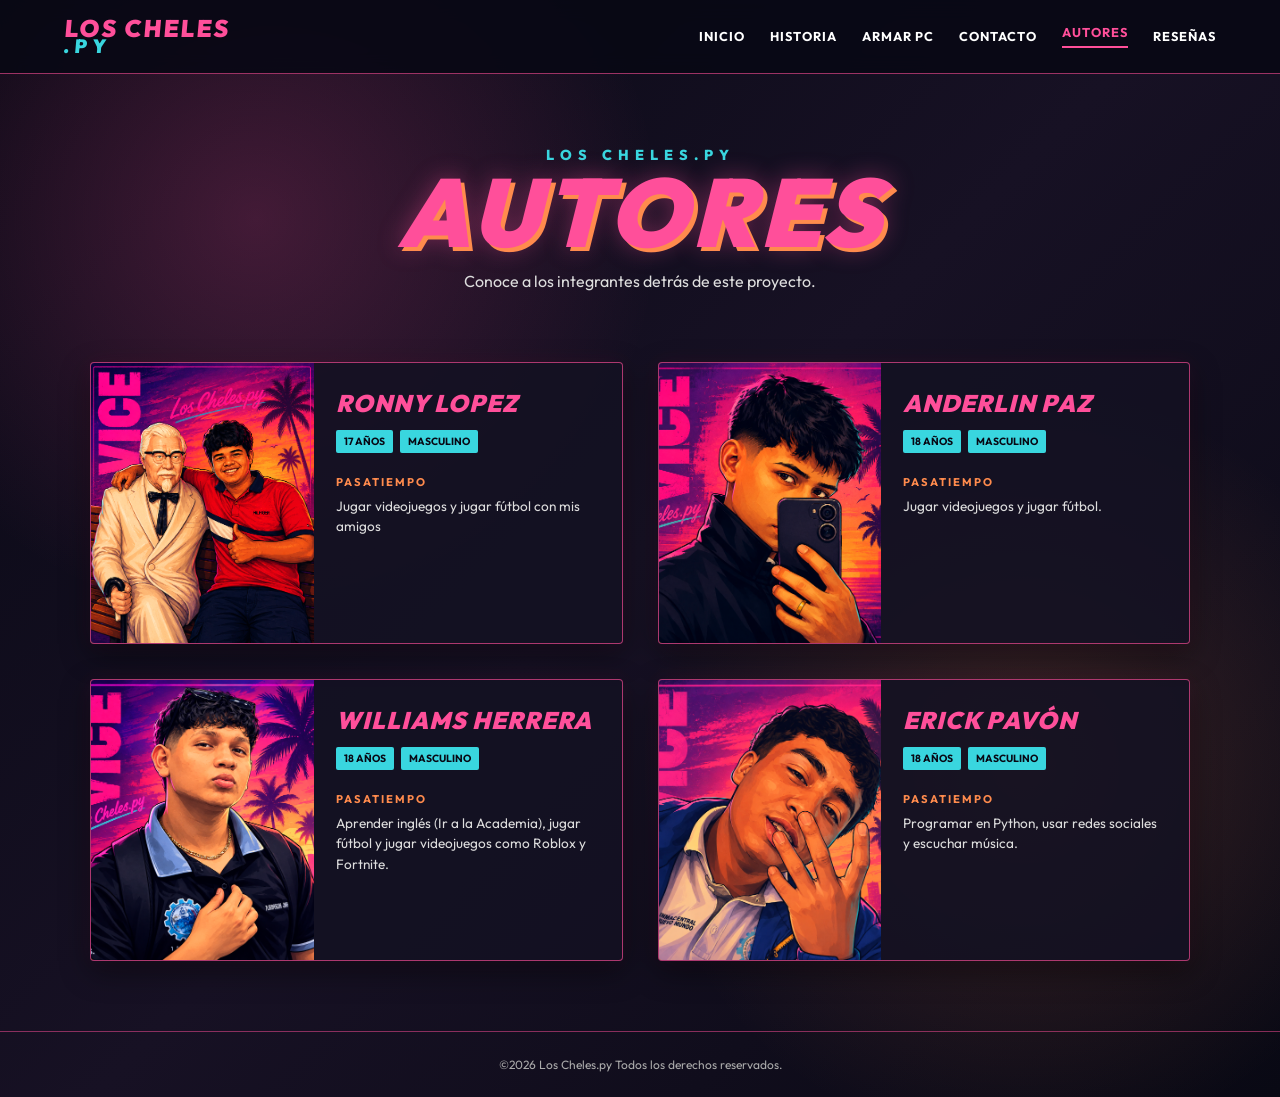
<file: creditos.html>
<!DOCTYPE html>
<html lang="es">

<head>
    <meta charset="UTF-8">
    <meta name="viewport" content="width=device-width, initial-scale=1.0">

    <title>Autores | Los Cheles.py</title>

    <link rel="stylesheet" href="creditos.css">

    <link href="https://fonts.googleapis.com/css2?family=Outfit:wght@400;500;600;700;800;900&display=swap" rel="stylesheet">
</head>

<body>

    <!-- BARRA SUPERIOR -->
    <header class="navbar">

        <div class="logo">
            <span>LOS CHELES</span>
            <small>.PY</small>
        </div>

        <nav>
            <a href="index.html">INICIO</a>
            <a href="historia.html">HISTORIA</a>
            <a href="armar.html">ARMAR PC</a>
            <a href="contactos.html">CONTACTO</a>
            <a href="creditos.html" class="active">AUTORES</a>
            <a href="Reseñas.html">RESEÑAS</a>
        </nav>

    </header>


    <!-- CONTENIDO -->
    <main>

        <section class="titulo">

            <span class="mini-titulo">LOS CHELES.PY</span>

            <h1>AUTORES</h1>

            <p>
                Conoce a los integrantes detrás de este proyecto.
            </p>

        </section>


        <!-- AUTORES -->
        <section class="autores">


            <!-- RONNY -->
            <article class="autor">

                <div class="foto">
                    <img src="r.png" alt="Ronny Lopez">
                </div>

                <div class="info">

                    <h2>RONNY LOPEZ</h2>

                    <div class="datos">
                        <span>17 AÑOS</span>
                        <span>MASCULINO</span>
                    </div>

                    <h3>PASATIEMPO</h3>

                    <p>
                        Jugar videojuegos y jugar fútbol
                        con mis amigos
                    </p>

                </div>

            </article>


            <!-- ANDERLIN -->
            <article class="autor">

                <div class="foto">
                    <img src="a.png" alt="Anderlin Paz">
                </div>

                <div class="info">

                    <h2>ANDERLIN PAZ</h2>

                    <div class="datos">
                        <span>18 AÑOS</span>
                        <span>MASCULINO</span>
                    </div>

                    <h3>PASATIEMPO</h3>

                    <p>
                        Jugar videojuegos
                        y jugar fútbol.
                    </p>

                </div>

            </article>


            <!-- WILLIAMS -->
            <article class="autor">

                <div class="foto">
                    <img src="w.png" alt="Williams Herrera">
                </div>

                <div class="info">

                    <h2>WILLIAMS HERRERA</h2>

                    <div class="datos">
                        <span>18 AÑOS</span>
                        <span>MASCULINO</span>
                    </div>

                    <h3>PASATIEMPO</h3>

                    <p>
                        Aprender inglés (Ir a la Academia), jugar fútbol y jugar
                        videojuegos como Roblox y Fortnite.
                    </p>

                </div>

            </article>


            <!-- ERICK -->
            <article class="autor">

                <div class="foto">
                    <img src="e.png" alt="Erick Pavón">
                </div>

                <div class="info">

                    <h2>ERICK PAVÓN</h2>

                    <div class="datos">
                        <span>18 AÑOS</span>
                        <span>MASCULINO</span>
                    </div>

                    <h3>PASATIEMPO</h3>

                    <p>
                        Programar en Python, usar redes sociales
                        y escuchar música.
                    </p>

                </div>

            </article>

        </section>

    </main>


    <!-- FOOTER -->
    <footer>
        ©2026 Los Cheles.py Todos los derechos reservados.
    </footer>

</body>

</html>
</file>
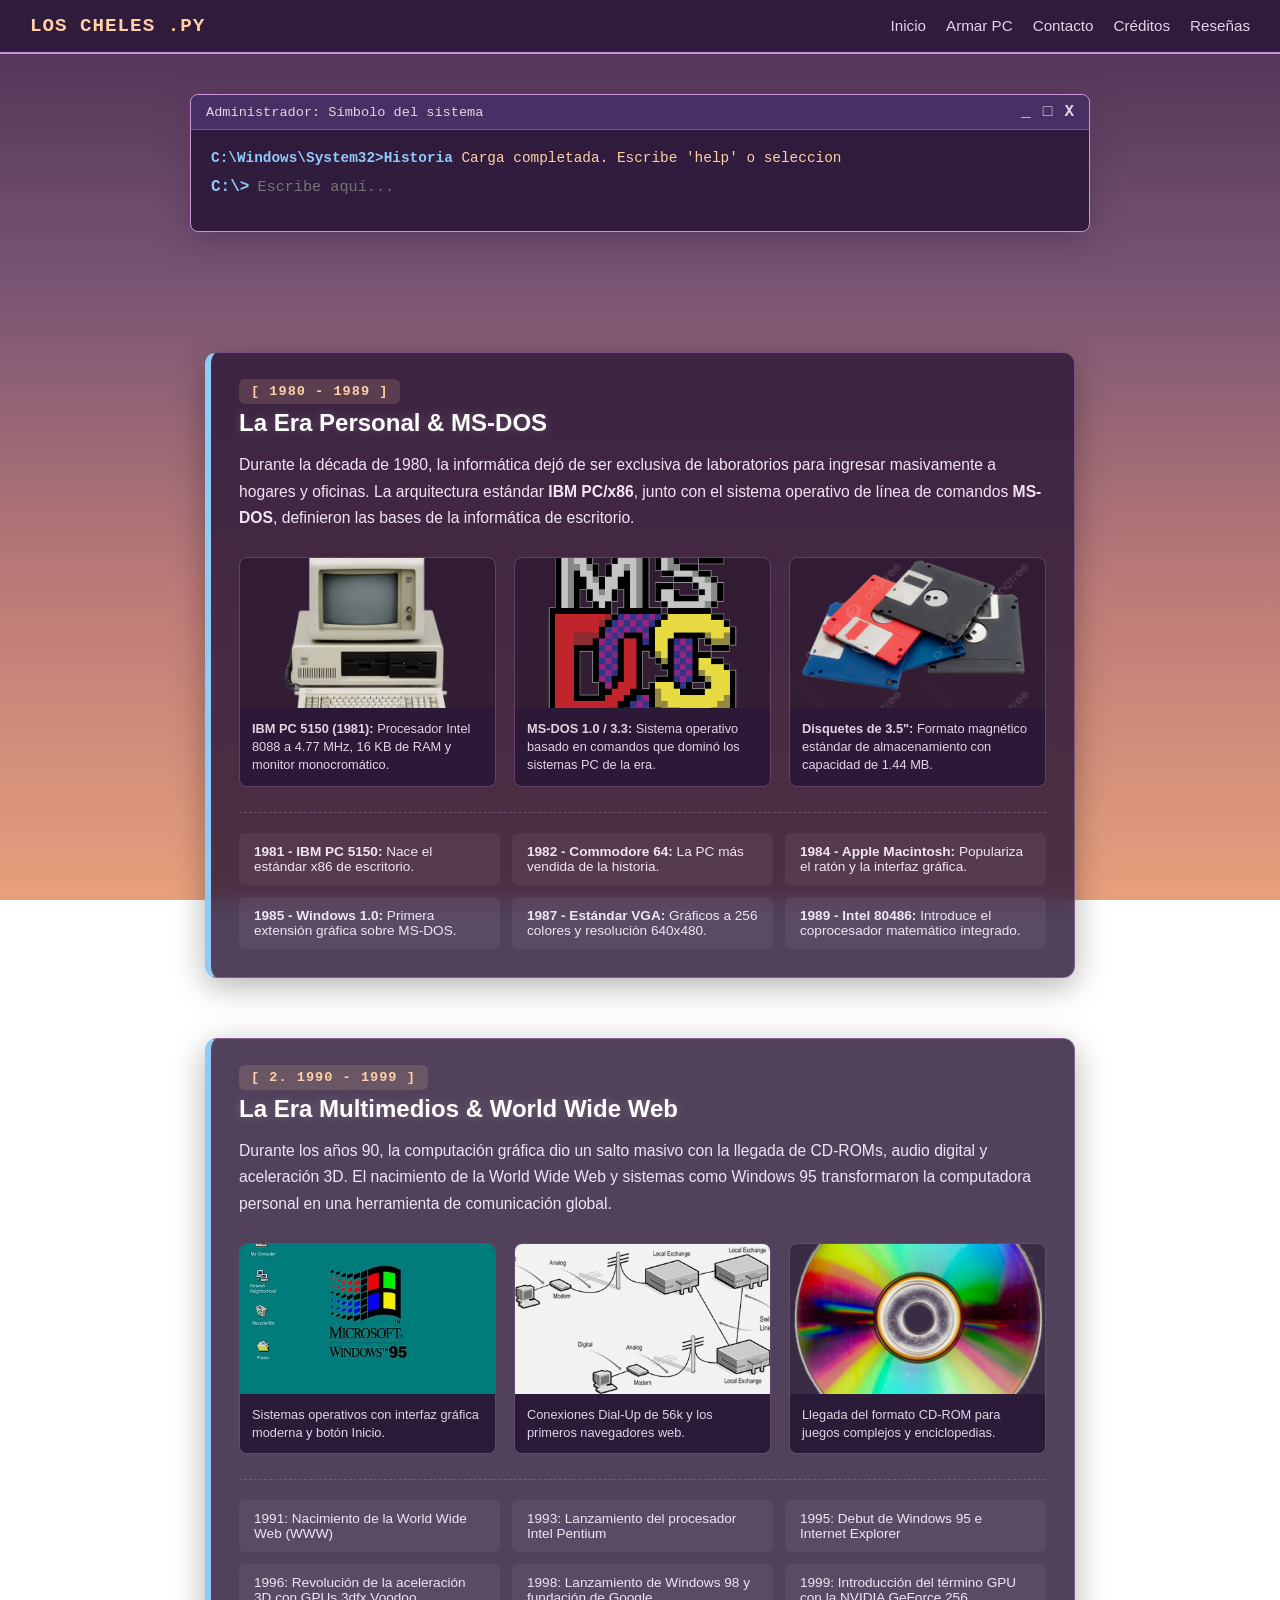
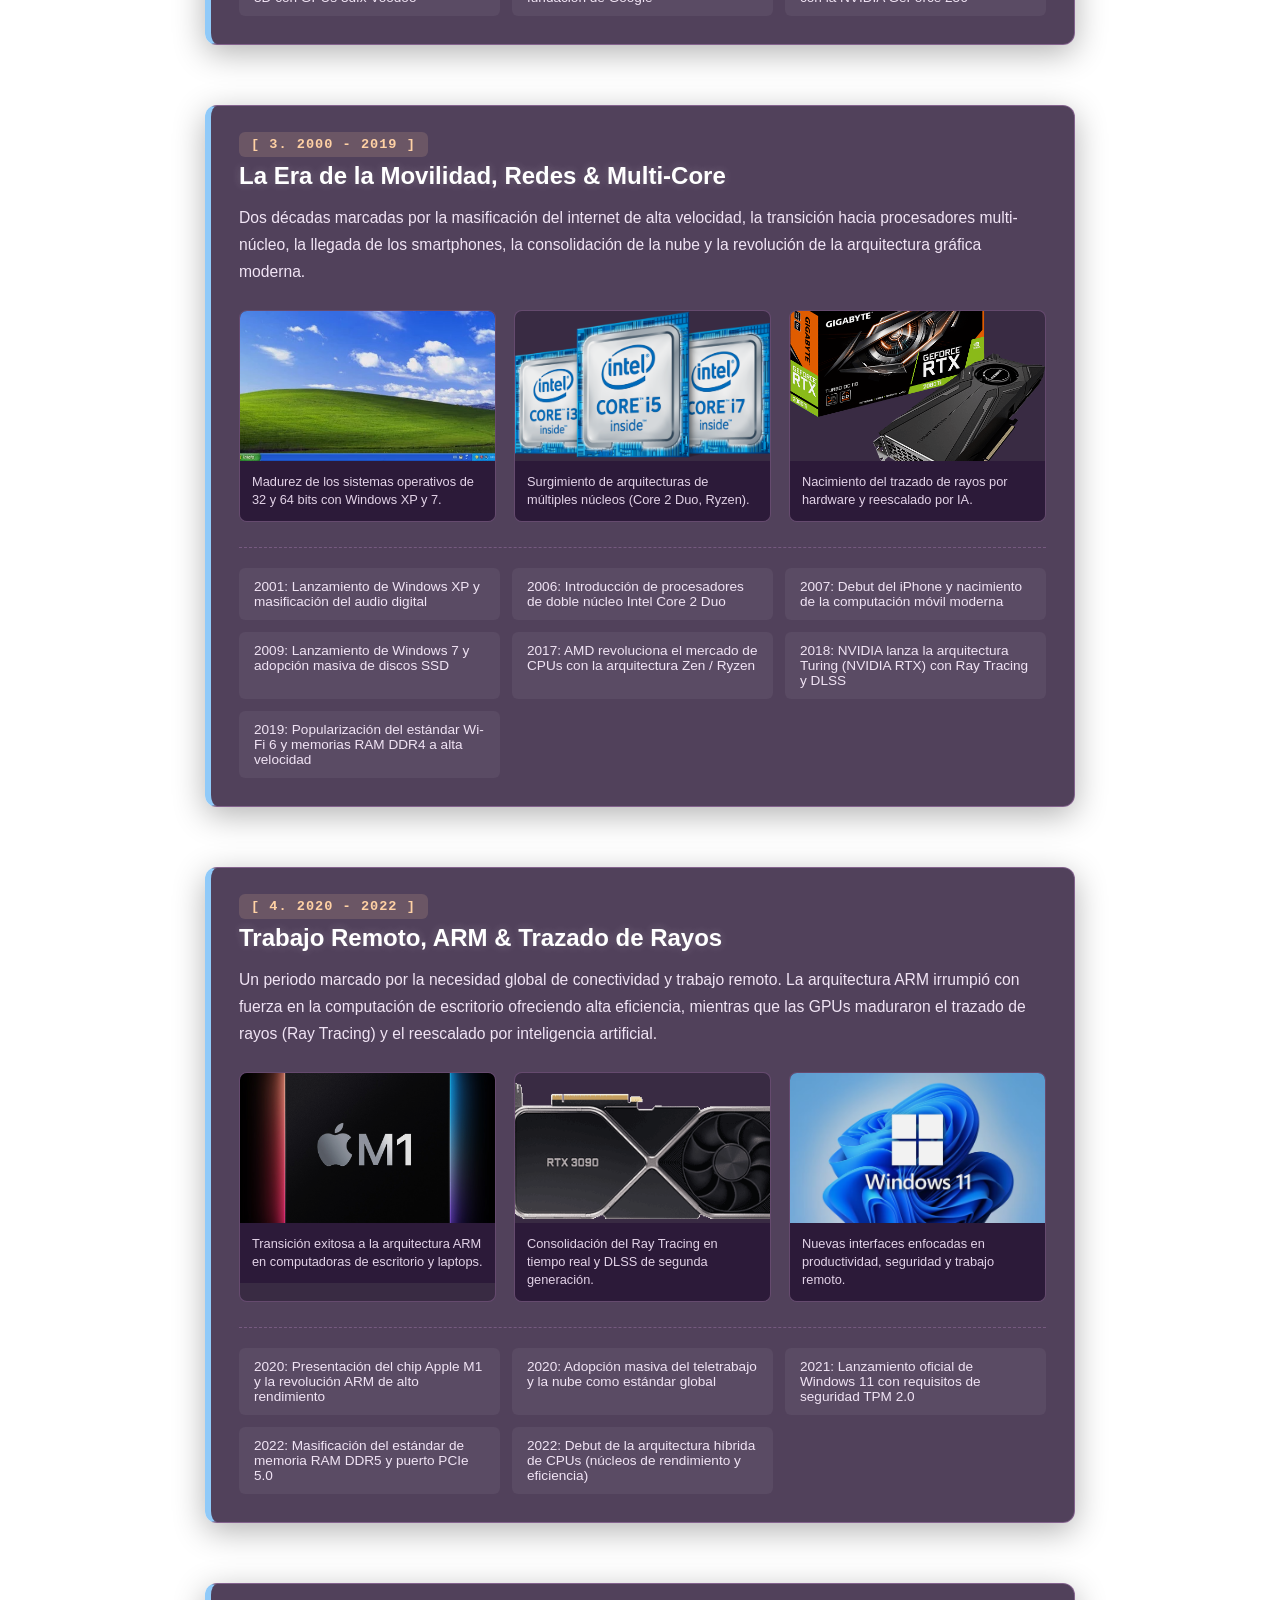
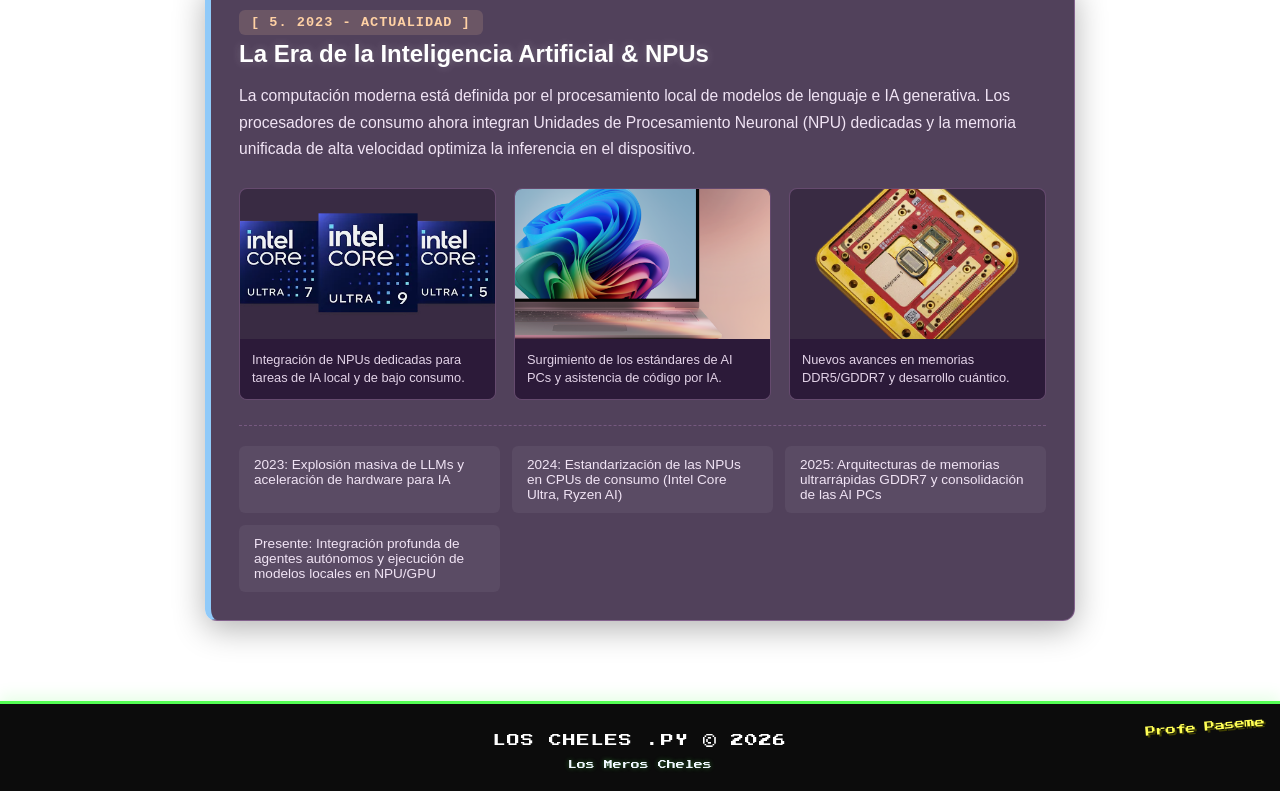
<file: historia.html>
<!DOCTYPE html>
<html lang="es">
<head>
    <meta charset="UTF-8">
    <meta name="viewport" content="width=device-width, initial-scale=1.0">
    <title>Historia de la Computación</title>
    <link rel="stylesheet" href="ey.css">
    <link href="https://fonts.googleapis.com/css2?family=Press+Start+2P&display=swap" rel="stylesheet">
</head>
<body>
    
    <nav class="navbar-principal">
        <div class="nav-brand">LOS CHELES .PY</div>
        <ul class="nav-links">
            <li><a href="index.html">Inicio</a></li>
            <li><a href="armar.html">Armar PC</a></li>
            <li><a href="contactos.html">Contacto</a></li>
            <li><a href="creditos.html">Créditos</a></li>
            <li><a href="Reseñas.html">Reseñas</a></li>
        </ul>
    </nav>



    <div id="screamer-container" class="screamer-overlay">
        <img id="screamer-img" class="screamer-img" src="To/images.jpg" alt="Screamer">
        <audio id="screamer-audio" src="To/te.mp3" preload="auto"></audio>
    </div>

    <!-- Notificación de Logro Estilo Minecraft (Easter Egg) -->
<div id="achievement-toast" class="mc-achievement">
    <div class="mc-icon">🎓</div>
    <div class="mc-text">
        <span class="mc-title">Achievement Made!</span>
        <span class="mc-desc">The End? // PROMO 2026</span>
    </div>
</div>

<audio id="achievement-audio" src="To/Level Up (Minecraft Sound) - Sound Effect for editing [u-LZWxCYcKM].mp3" preload="auto"></audio>

    <button id="btn-reabrir-cmd" class="btn-cmd-flotante" style="display: none;">
        Abrir Terminal CMD
    </button>

    <div class="cmd-menu" id="cmd-window">
        <div class="cmd-header">
            <span class="cmd-titulo">Administrador: Símbolo del sistema</span>
            <div class="cmd-botones">
                <span>_</span>
                <span>&#9633;</span>
                <span class="cmd-cerrar" id="btn-cerrar-cmd">X</span>
            </div>
        </div>

        <div class="cmd-body">
            <div class="cmd-linea-prompter">
                <span class="cmd-prompt">C:\Windows\System32>Historia</span>
                <span id="cmd-typer"></span>
            </div>

            <div class="cmd-input-container">
                <span class="cmd-prompt">C:\></span>
                <input type="text" id="cmd-input" class="cmd-input" autocomplete="off" spellcheck="false" placeholder="Escribe aquí..." autofocus>
            </div>

            <!-- Salida de los comandos -->
            <div id="cmd-output" class="cmd-output"></div>

            <div id="cmd-links" class="cmd-links-container" style="display: none;">
                <a href="#epoca-80s" class="cmd-link">[ 1. 1980-1989 ]</a>
                <a href="#epoca-90s" class="cmd-link">[ 2. 1990-1999 ]</a>
                <a href="#epoca-2000s" class="cmd-link">[ 3. 2000-2019 ]</a>
                <a href="#epoca-2020" class="cmd-link">[ 4. 2020-2022 ]</a>
                <a href="#epoca-2023" class="cmd-link">[ 5. 2023-ACTUALIDAD ]</a>
            </div>
        </div>
    </div>

    <main class="timeline-container">

        <section id="epoca-80s" class="epoca-card animar-entrada">
            <div class="epoca-header">
                <span class="epoca-tag">[ 1980 - 1989 ]</span>
                <h2>La Era Personal & MS-DOS</h2>
            </div>

            <p class="epoca-desc">
                Durante la década de 1980, la informática dejó de ser exclusiva de laboratorios para ingresar masivamente a hogares y oficinas. La arquitectura estándar <strong>IBM PC/x86</strong>, junto con el sistema operativo de línea de comandos <strong>MS-DOS</strong>, definieron las bases de la informática de escritorio.
            </p>

            <div class="galeria-epoca">
                <figure class="foto-item">
                    <div class="foto-wrapper">
                        <img src="To/IBM PC 5150 (1981).avif" alt="IBM PC 5150">
                    </div>
                    <figcaption><strong>IBM PC 5150 (1981):</strong> Procesador Intel 8088 a 4.77 MHz, 16 KB de RAM y monitor monocromático.</figcaption>
                </figure>
                
                <figure class="foto-item">
                    <div class="foto-wrapper">
                        <img src="To/chi.png" alt="Interfaz MS-DOS">
                    </div>
                    <figcaption><strong>MS-DOS 1.0 / 3.3:</strong> Sistema operativo basado en comandos que dominó los sistemas PC de la era.</figcaption>
                </figure>

                <figure class="foto-item">
                    <div class="foto-wrapper">
                        <img src="To/Disquetes de 3.5.png" alt="Disquetes de 3.5 pulgadas">
                    </div>
                    <figcaption><strong>Disquetes de 3.5":</strong> Formato magnético estándar de almacenamiento con capacidad de 1.44 MB.</figcaption>
                </figure>
            </div>

            <div class="hitos-grid">
                <div class="hito-item"><strong>1981 - IBM PC 5150:</strong> Nace el estándar x86 de escritorio.</div>
                <div class="hito-item"><strong>1982 - Commodore 64:</strong> La PC más vendida de la historia.</div>
                <div class="hito-item"><strong>1984 - Apple Macintosh:</strong> Populariza el ratón y la interfaz gráfica.</div>
                <div class="hito-item"><strong>1985 - Windows 1.0:</strong> Primera extensión gráfica sobre MS-DOS.</div>
                <div class="hito-item"><strong>1987 - Estándar VGA:</strong> Gráficos a 256 colores y resolución 640x480.</div>
                <div class="hito-item"><strong>1989 - Intel 80486:</strong> Introduce el coprocesador matemático integrado.</div>
            </div>
        </section>

<article id="epoca-90s" class="epoca-card animar-entrada">
    <div class="epoca-header">
        <span class="epoca-tag">[ 2. 1990 - 1999 ]</span>
        <h2>La Era Multimedios & World Wide Web</h2>
    </div>

    <p class="epoca-desc">
        Durante los años 90, la computación gráfica dio un salto masivo con la llegada de CD-ROMs, audio digital y aceleración 3D. El nacimiento de la World Wide Web y sistemas como Windows 95 transformaron la computadora personal en una herramienta de comunicación global.
    </p>

    <div class="galeria-epoca">
        <figure class="foto-item">
            <div class="foto-wrapper">
                <img src="To/windows95.webp" alt="Windows 95 Interface" loading="lazy">
            </div>
            <figcaption>Sistemas operativos con interfaz gráfica moderna y botón Inicio.</figcaption>
        </figure>

        <figure class="foto-item">
            <div class="foto-wrapper">
                <img src="To/Conexión Dial-Up y Módems.webp" alt="Conexión Dial-Up y Módems" loading="lazy">
            </div>
            <figcaption>Conexiones Dial-Up de 56k y los primeros navegadores web.</figcaption>
        </figure>

        <figure class="foto-item">
            <div class="foto-wrapper">
                <img src="To/cdrom.png" alt="Llegada del CD-ROM y Multimedia" loading="lazy">
            </div>
            <figcaption>Llegada del formato CD-ROM para juegos complejos y enciclopedias.</figcaption>
        </figure>
    </div>

    <div class="hitos-grid">
        <div class="hito-item"> 1991: Nacimiento de la World Wide Web (WWW)</div>
        <div class="hito-item"> 1993: Lanzamiento del procesador Intel Pentium</div>
        <div class="hito-item"> 1995: Debut de Windows 95 e Internet Explorer</div>
        <div class="hito-item"> 1996: Revolución de la aceleración 3D con GPUs 3dfx Voodoo</div>
        <div class="hito-item"> 1998: Lanzamiento de Windows 98 y fundación de Google</div>
        <div class="hito-item"> 1999: Introducción del término GPU con la NVIDIA GeForce 256</div>
    </div>
</article>

<article id="epoca-2000s" class="epoca-card animar-entrada">
    <div class="epoca-header">
        <span class="epoca-tag">[ 3. 2000 - 2019 ]</span>
        <h2>La Era de la Movilidad, Redes & Multi-Core</h2>
    </div>

    <p class="epoca-desc">
        Dos décadas marcadas por la masificación del internet de alta velocidad, la transición hacia procesadores multi-núcleo, la llegada de los smartphones, la consolidación de la nube y la revolución de la arquitectura gráfica moderna.
    </p>

    <div class="galeria-epoca">
        <figure class="foto-item">
            <div class="foto-wrapper">
                <img src="To/windowsxp.webp" alt="Windows XP y Windows 7" loading="lazy">
            </div>
            <figcaption>Madurez de los sistemas operativos de 32 y 64 bits con Windows XP y 7.</figcaption>
        </figure>

        <figure class="foto-item">
            <div class="foto-wrapper">
                <img src="To/multicore.webp" alt="Procesadores Multi-Core" loading="lazy">
            </div>
            <figcaption>Surgimiento de arquitecturas de múltiples núcleos (Core 2 Duo, Ryzen).</figcaption>
        </figure>

        <figure class="foto-item">
            <div class="foto-wrapper">
                <img src="To/rtx20.png" alt="Llegada de Ray Tracing y DLSS" loading="lazy">
            </div>
            <figcaption>Nacimiento del trazado de rayos por hardware y reescalado por IA.</figcaption>
        </figure>
    </div>

    <div class="hitos-grid">
        <div class="hito-item"> 2001: Lanzamiento de Windows XP y masificación del audio digital</div>
        <div class="hito-item"> 2006: Introducción de procesadores de doble núcleo Intel Core 2 Duo</div>
        <div class="hito-item"> 2007: Debut del iPhone y nacimiento de la computación móvil moderna</div>
        <div class="hito-item"> 2009: Lanzamiento de Windows 7 y adopción masiva de discos SSD</div>
        <div class="hito-item"> 2017: AMD revoluciona el mercado de CPUs con la arquitectura Zen / Ryzen</div>
        <div class="hito-item"> 2018: NVIDIA lanza la arquitectura Turing (NVIDIA RTX) con Ray Tracing y DLSS</div>
        <div class="hito-item"> 2019: Popularización del estándar Wi-Fi 6 y memorias RAM DDR4 a alta velocidad</div>
    </div>
</article>

<article id="epoca-2020" class="epoca-card animar-entrada">
    <div class="epoca-header">
        <span class="epoca-tag">[ 4. 2020 - 2022 ]</span>
        <h2>Trabajo Remoto, ARM & Trazado de Rayos</h2>
    </div>

    <p class="epoca-desc">
        Un periodo marcado por la necesidad global de conectividad y trabajo remoto. La arquitectura ARM irrumpió con fuerza en la computación de escritorio ofreciendo alta eficiencia, mientras que las GPUs maduraron el trazado de rayos (Ray Tracing) y el reescalado por inteligencia artificial.
    </p>

    <div class="galeria-epoca">
        <figure class="foto-item">
            <div class="foto-wrapper">
                <img src="To/apple-m1.jpg" alt="Chip Apple Silicon M1" loading="lazy">
            </div>
            <figcaption>Transición exitosa a la arquitectura ARM en computadoras de escritorio y laptops.</figcaption>
        </figure>

        <figure class="foto-item">
            <div class="foto-wrapper">
                <img src="To/rtx30.png" alt="NVIDIA RTX Serie 30 y Ray Tracing" loading="lazy">
            </div>
            <figcaption>Consolidación del Ray Tracing en tiempo real y DLSS de segunda generación.</figcaption>
        </figure>

        <figure class="foto-item">
            <div class="foto-wrapper">
                <img src="To/windows11.avif" alt="Windows 11 Interfaz" loading="lazy">
            </div>
            <figcaption>Nuevas interfaces enfocadas en productividad, seguridad y trabajo remoto.</figcaption>
        </figure>
    </div>

    <div class="hitos-grid">
        <div class="hito-item"> 2020: Presentación del chip Apple M1 y la revolución ARM de alto rendimiento</div>
        <div class="hito-item"> 2020: Adopción masiva del teletrabajo y la nube como estándar global</div>
        <div class="hito-item"> 2021: Lanzamiento oficial de Windows 11 con requisitos de seguridad TPM 2.0</div>
        <div class="hito-item"> 2022: Masificación del estándar de memoria RAM DDR5 y puerto PCIe 5.0</div>
        <div class="hito-item"> 2022: Debut de la arquitectura híbrida de CPUs (núcleos de rendimiento y eficiencia)</div>
    </div>
</article>

<article id="epoca-2023" class="epoca-card animar-entrada">
    <div class="epoca-header">
        <span class="epoca-tag">[ 5. 2023 - ACTUALIDAD ]</span>
        <h2>La Era de la Inteligencia Artificial & NPUs</h2>
    </div>

    <p class="epoca-desc">
        La computación moderna está definida por el procesamiento local de modelos de lenguaje e IA generativa. Los procesadores de consumo ahora integran Unidades de Procesamiento Neuronal (NPU) dedicadas y la memoria unificada de alta velocidad optimiza la inferencia en el dispositivo.
    </p>

    <div class="galeria-epoca">
        <figure class="foto-item">
            <div class="foto-wrapper">
                <img src="To/Procesadores con NPU integrada.webp" alt="Procesadores con NPU integrada" loading="lazy">
            </div>
            <figcaption>Integración de NPUs dedicadas para tareas de IA local y de bajo consumo.</figcaption>
        </figure>

        <figure class="foto-item">
            <div class="foto-wrapper">
                <img src="To/copilot-pc.png" alt="Copilot+ PC e IA local" loading="lazy">
            </div>
            <figcaption>Surgimiento de los estándares de AI PCs y asistencia de código por IA.</figcaption>
        </figure>

        <figure class="foto-item">
            <div class="foto-wrapper">
                <img src="To/Avances en Computación Cuántica y Hardware.webp" alt="Avances en Computación Cuántica y Hardware" loading="lazy">
            </div>
            <figcaption>Nuevos avances en memorias DDR5/GDDR7 y desarrollo cuántico.</figcaption>
        </figure>
    </div>

    <div class="hitos-grid">
        <div class="hito-item"> 2023: Explosión masiva de LLMs y aceleración de hardware para IA</div>
        <div class="hito-item"> 2024: Estandarización de las NPUs en CPUs de consumo (Intel Core Ultra, Ryzen AI)</div>
        <div class="hito-item"> 2025: Arquitecturas de memorias ultrarrápidas GDDR7 y consolidación de las AI PCs</div>
        <div class="hito-item"> Presente: Integración profunda de agentes autónomos y ejecución de modelos locales en NPU/GPU</div>
    </div>
</article>

    </main>

<footer class="main-footer">
    <div class="splash-badge">
        <span id="mc-splash" class="mc-splash">Cargando...</span>
    </div>

    <div class="footer-content">
        <p class="footer-title">LOS CHELES .PY &copy; 2026</p>
        <p class="footer-sub">Los Meros Cheles</p>
    </div>
</footer>

    <script src="ani.js" defer></script>
</body>
</html>
</file>
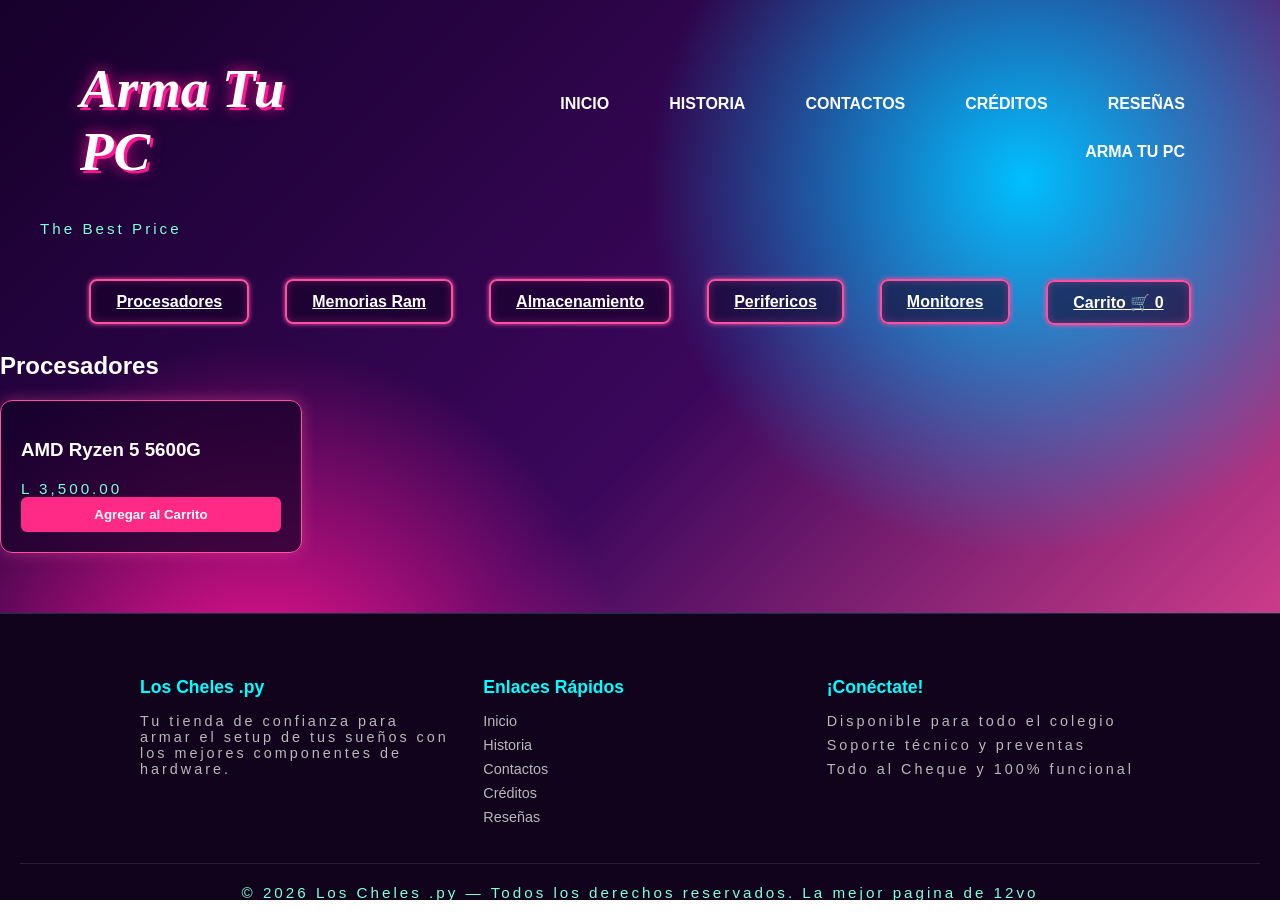
<file: Hola.html>
<!DOCTYPE html>
<html lang="en">
<head>
    <title>Arma Tu PC</title>
    <link rel="Stylesheet" href="Styles67.css">
    

</head>
<body>
    
    <header class="barra">
        <div class="titulo">
            <h1>Arma Tu PC</h1>
            <p>The Best Price</p>
        </div>

        <nav>
            <ul class="menu">
                <li><a href="index.html">Inicio</a></li>
                <li><a href="#">Historia</a></li>
                <li><a href="#">Contactos</a></li>
                <li><a href="#">Créditos</a></li>
                <li><a href="#">Reseñas</a></li>
                <li><a href="#" class="active">Arma Tu Pc</a></li>
            </ul>
        </nav>
    </header>

        <nav>
    <ul class="Opciones">
        <li> <a href="#Procesadores">Procesadores</a>
        <li> <a href="#Ram">Memorias Ram</a></li>
        <li> <a href="#SSD">Almacenamiento</a></li>    
        <li> <a href="#Perifericos">Perifericos</a></li>
        <li> <a href="Monitores">Monitores</a></li>

        <li class="container">
            <a href="#" id="btnCarrito">Carrito 🛒 <span id="contadorCarrito">0</span></a>
            
            <div class="Ventana">
                <h3>Tu Carrito</h3>
                <ul id="listaProductos"></ul>
                <div class="carrito-total">
                    <strong>Total:</strong> <span id="totalPrecio">$0.00</span>
                </div>
                <button class="btn-pagar">Ir a Pagar</button>
            </div>
        </li>
    </ul>
</nav>
        <section id="Procesadores">
    <h2>Procesadores</h2>
    
    <div class="producto-card">
        <h3>AMD Ryzen 5 5600G</h3>
        <p>L 3,500.00</p>
        <!-- Botón que llama a la función de JS enviando el nombre y el precio -->
        <button onclick="agregarAlCarrito('AMD Ryzen 5 5600G', 3500)">Agregar al Carrito</button>
    </div>
</section>
<script src="logic.js" defer></script>
</body>
</html>
</file>
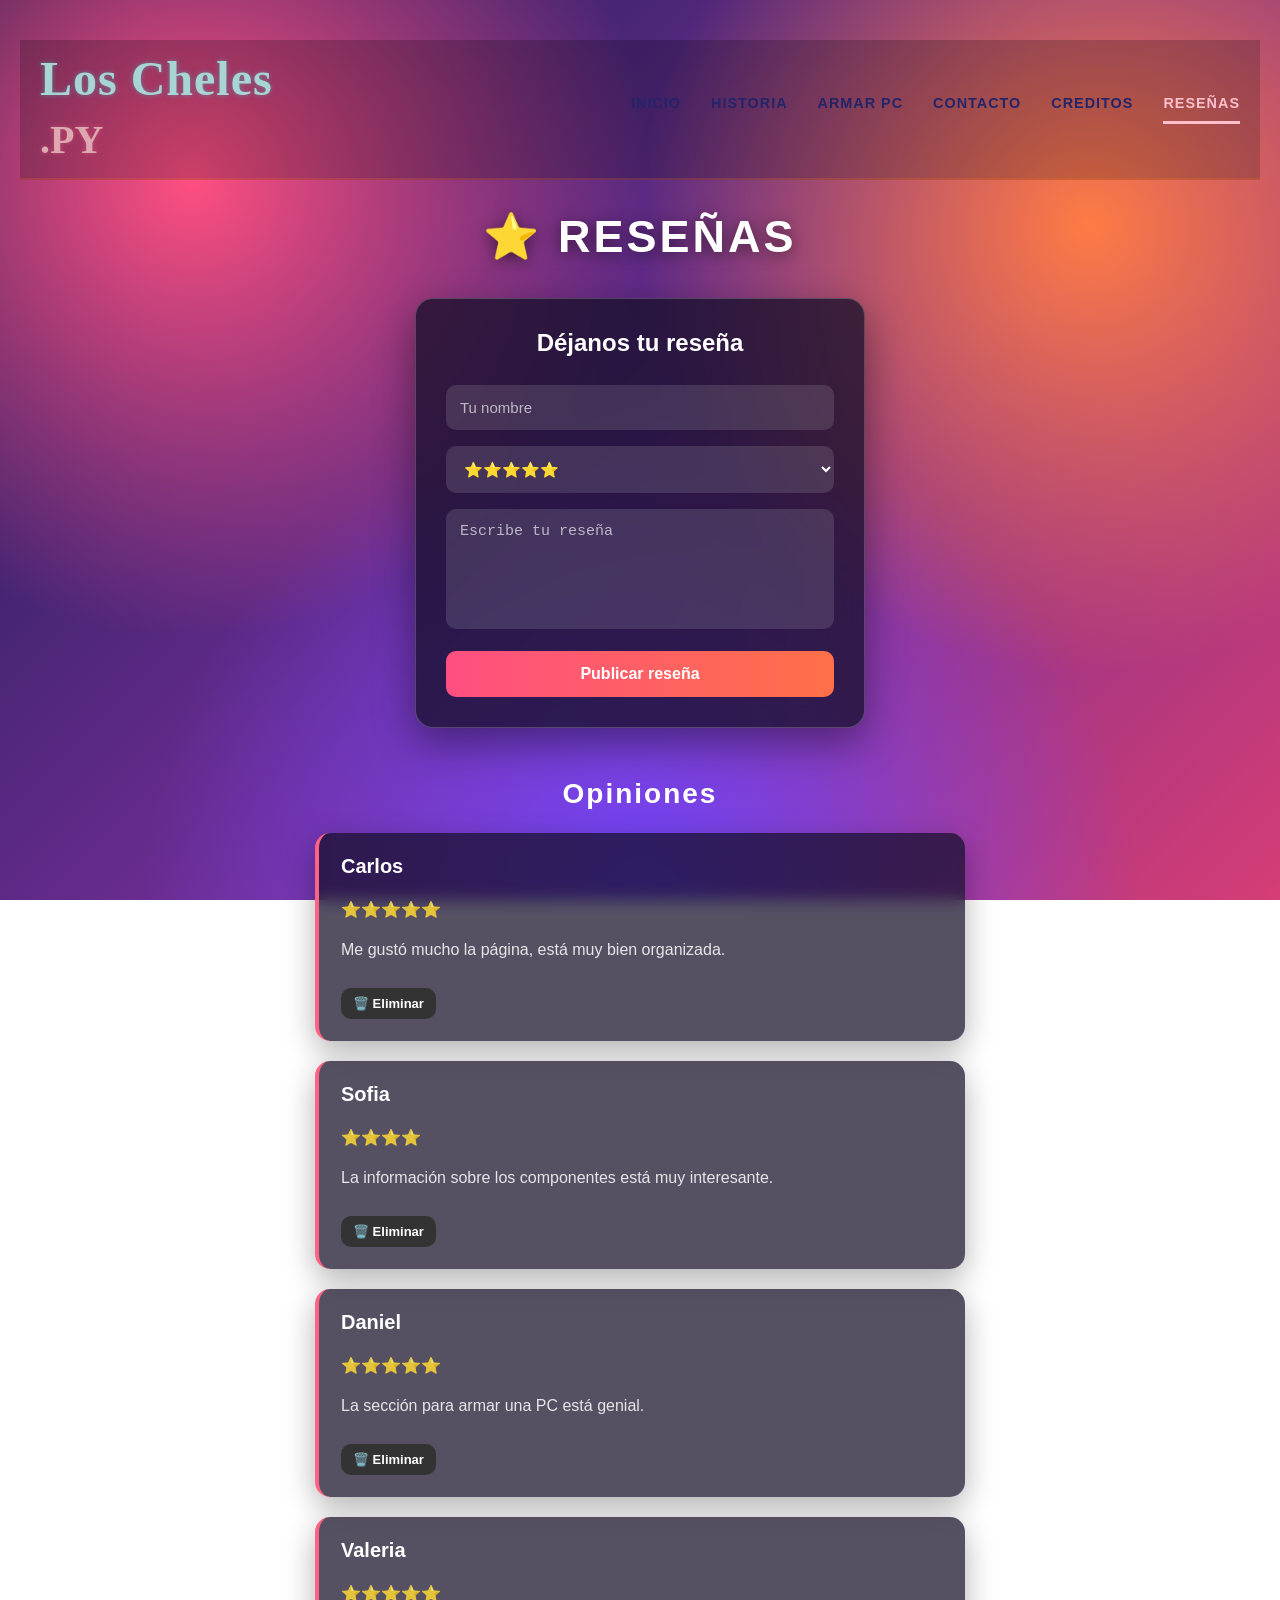
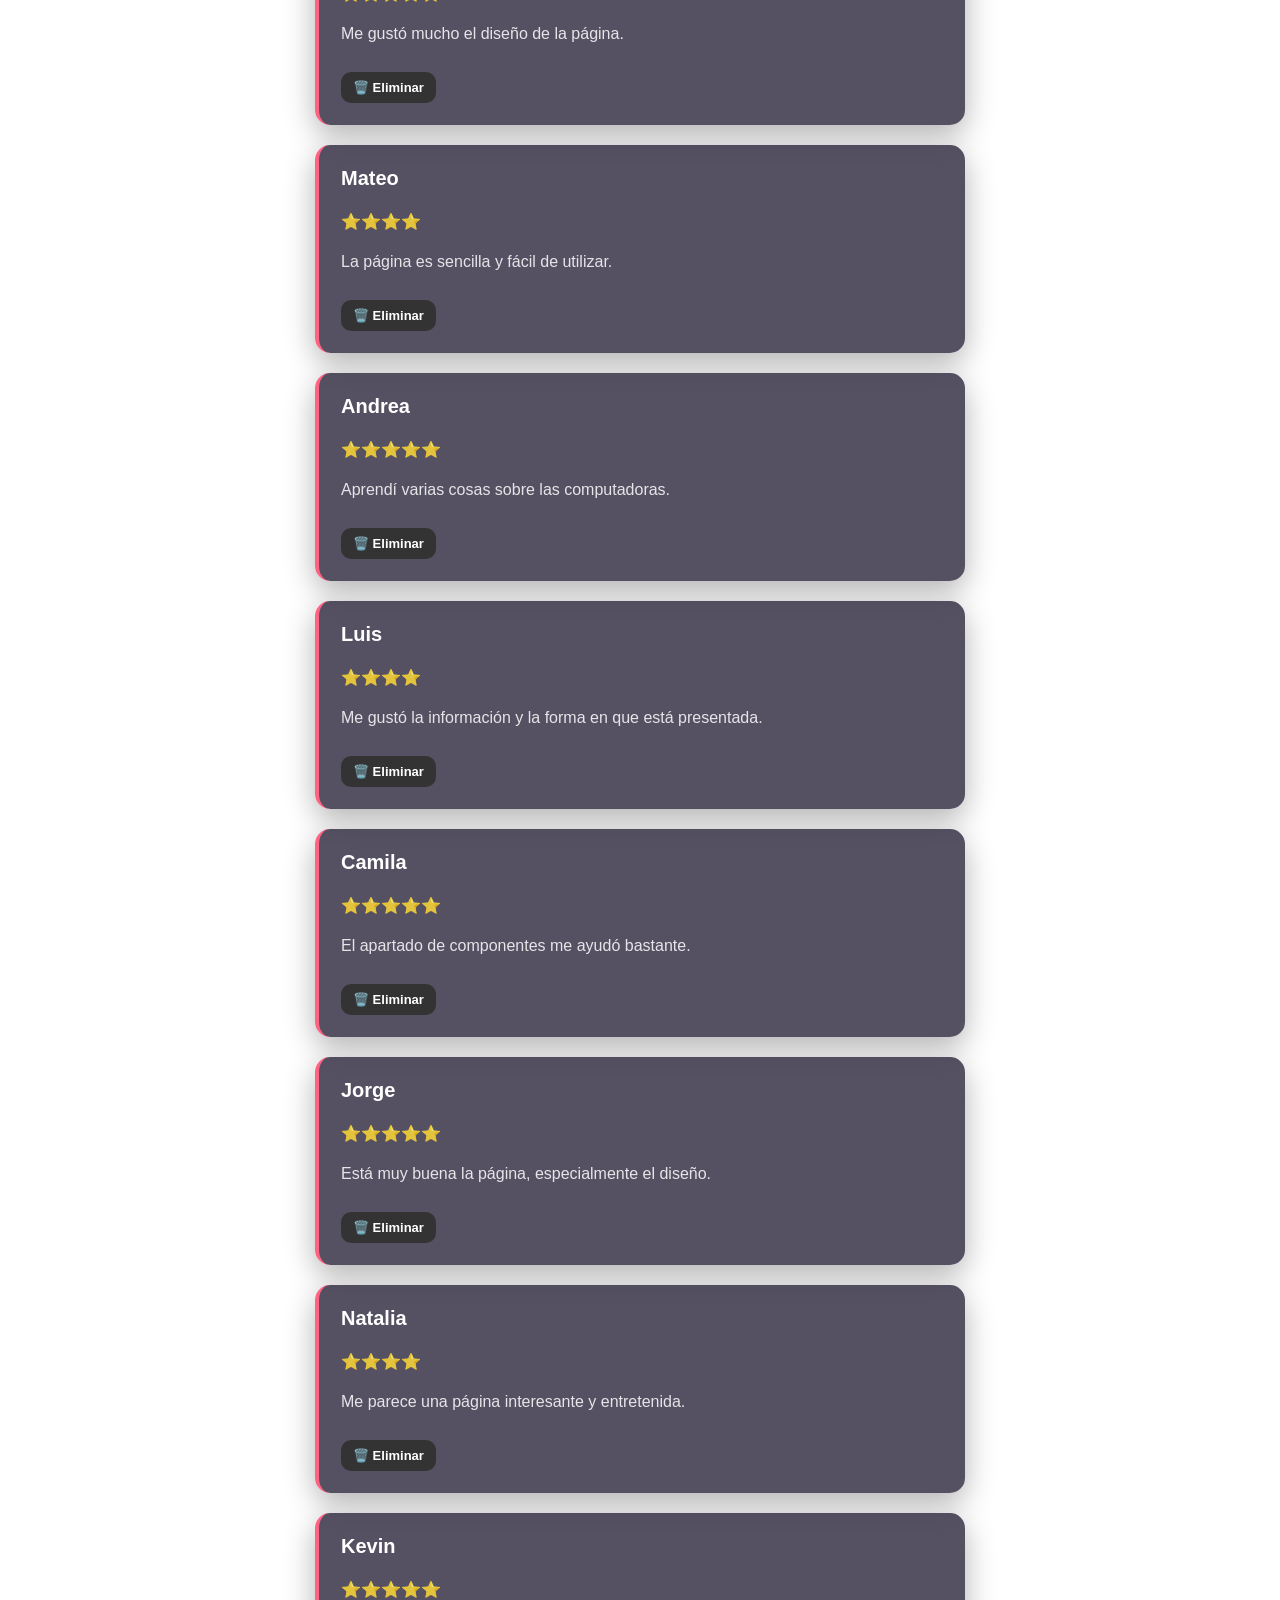
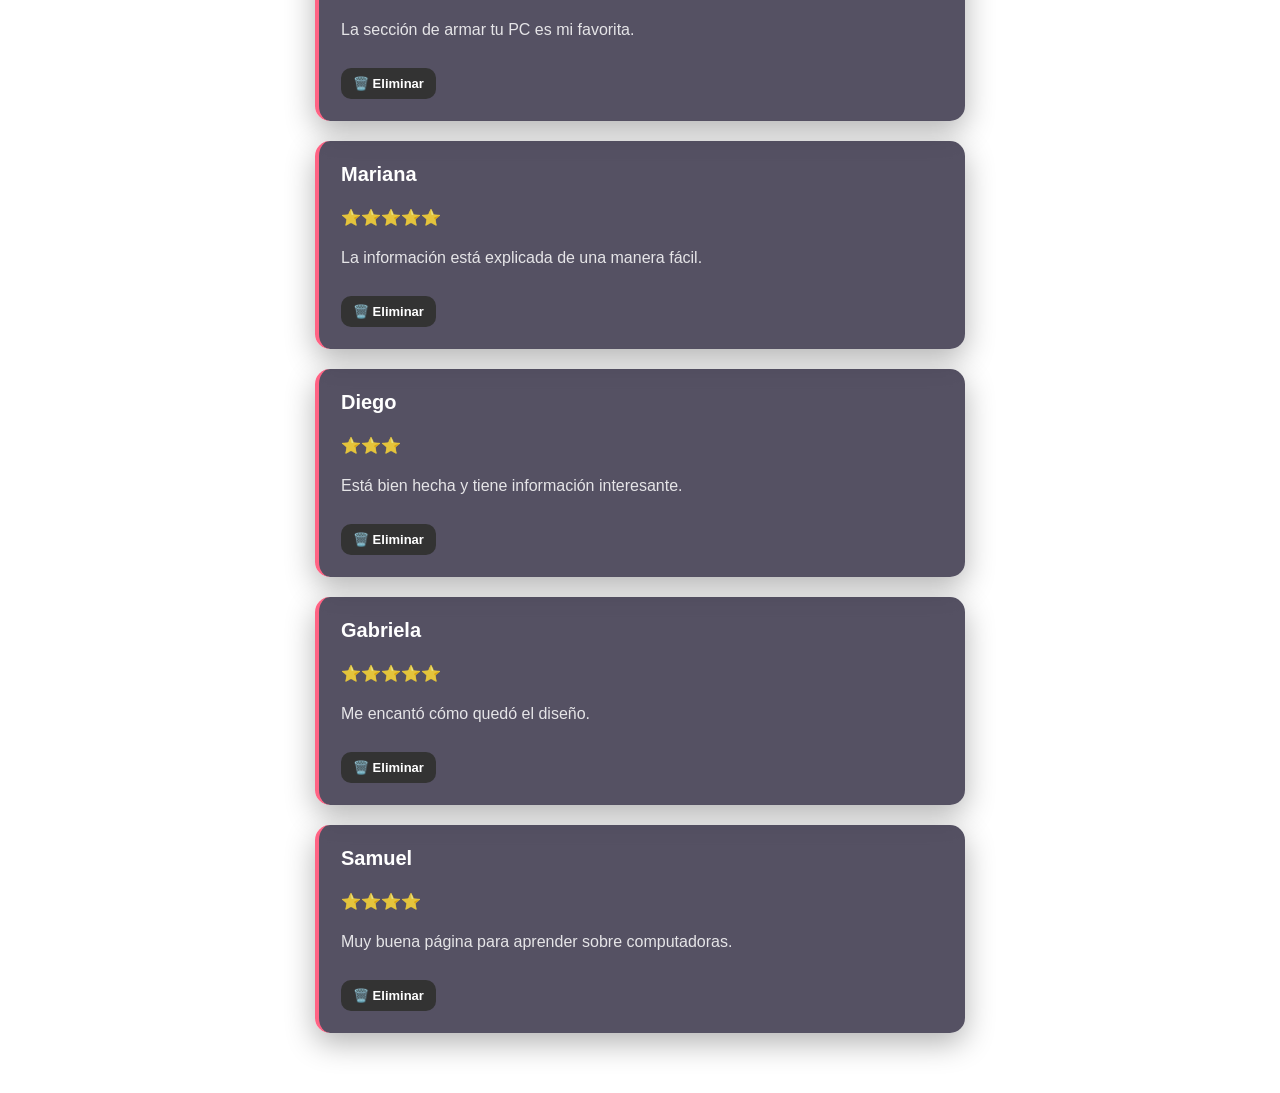
<file: Reseñas.html>
<!DOCTYPE html>
<html lang="es">

<head>

    <meta charset="UTF-8">

    <title>Reseñas</title>

    <link rel="stylesheet" href="Reseñas.css">

</head>

<body>

  <header class = "navbar">
      <div class = "logo">
      <span class = "tit">Los Cheles</span><br>
        <span class="titi">.PY</span>
      </div>

      <nav class = "links">
        <a href="index.html"> INICIO </a>
        <a href="historia.html"> HISTORIA </a>
        <a href="armar.html"> ARMAR PC </a>
        <a href="contactos.html"> CONTACTO </a>
        <a href="creditos.html"> CREDITOS </a>
        <a href="Reseñas.html" class="active"> RESEÑAS </a>
      </nav>
  </header>

    <h1>⭐ Reseñas</h1>

    <div class="formulario">

        <h2>Déjanos tu reseña</h2>

        <input
            type="text"
            id="nombre"
            placeholder="Tu nombre"
        >

        <select id="estrellas">

            <option value="5">⭐⭐⭐⭐⭐</option>
            <option value="4">⭐⭐⭐⭐</option>
            <option value="3">⭐⭐⭐</option>
            <option value="2">⭐⭐</option>
            <option value="1">⭐</option>

        </select>

        <textarea
            id="comentario"
            placeholder="Escribe tu reseña"
        ></textarea>

        <button onclick="agregarResena()">
            Publicar reseña
        </button>

    </div>


    <h2>Opiniones</h2>

    <div id="listaResenas"></div>


    <script src="Reseñas.js"></script>

</body>

</html>
</file>
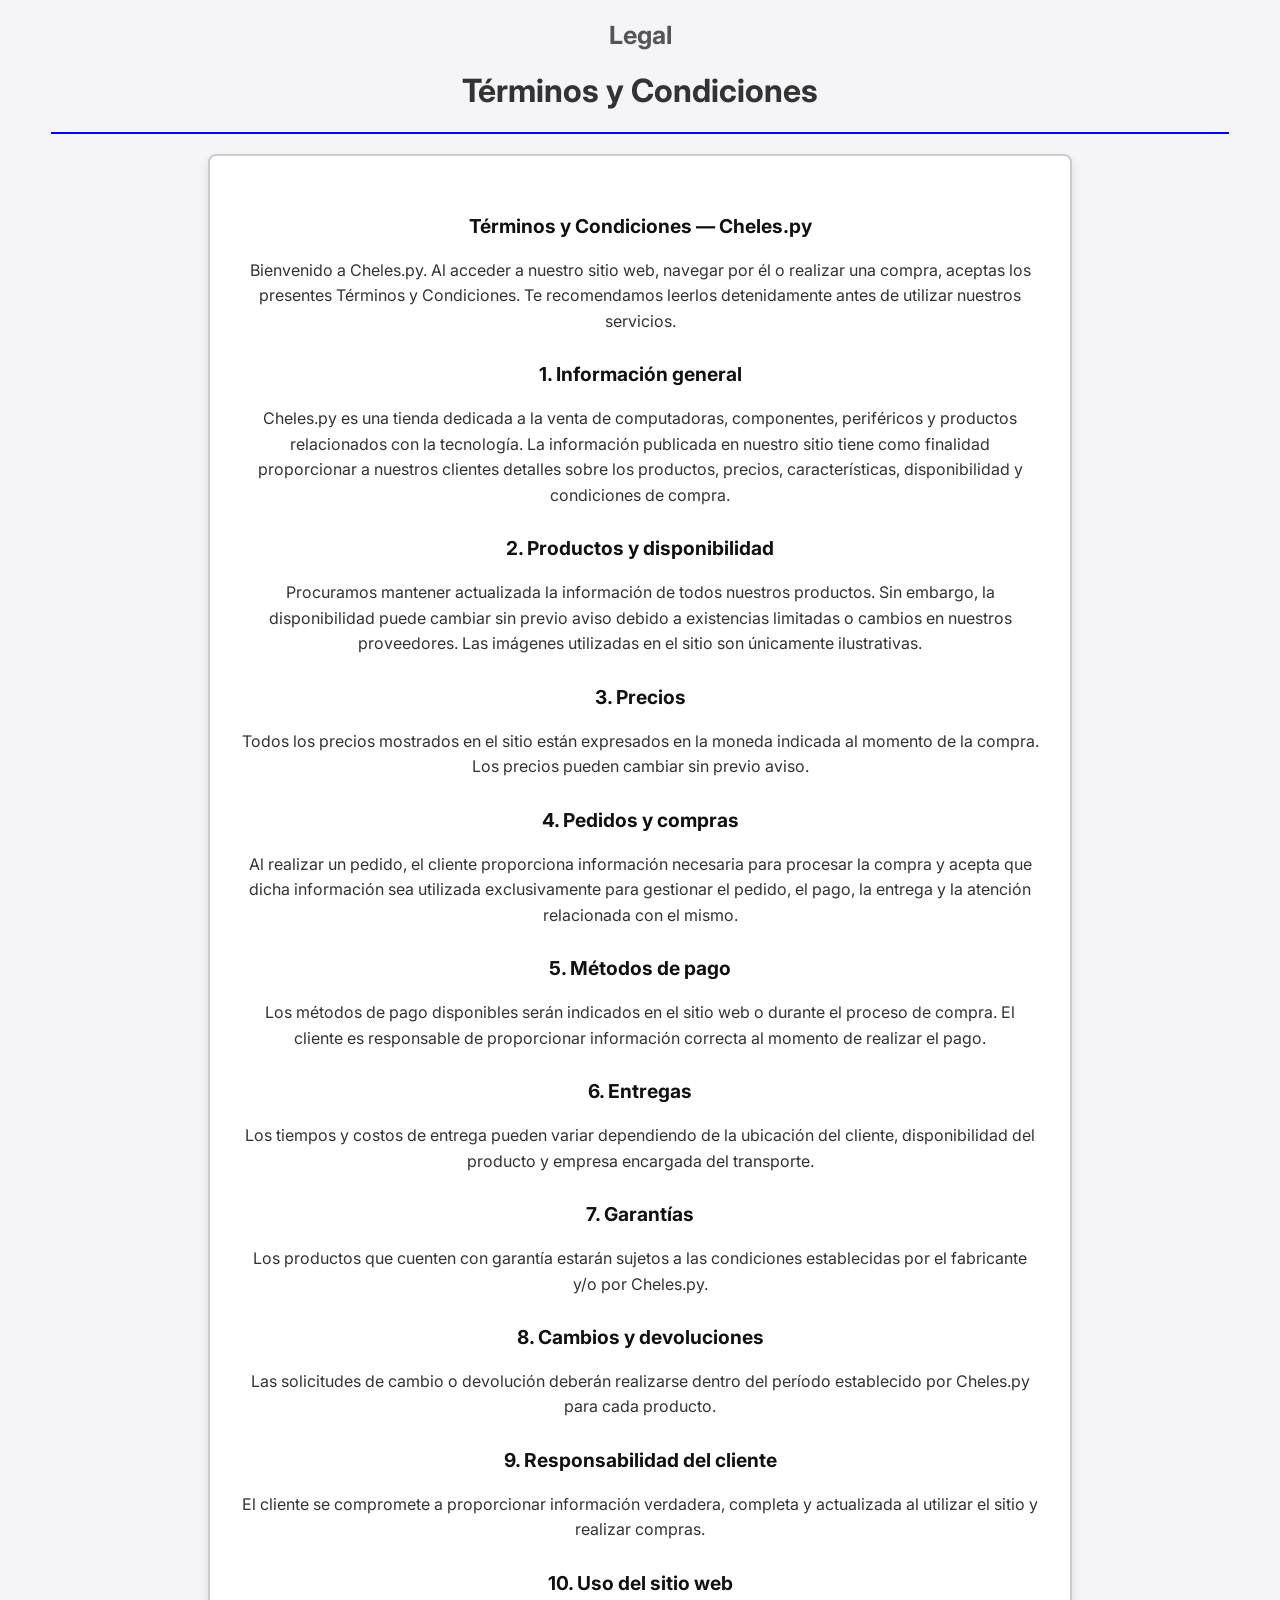
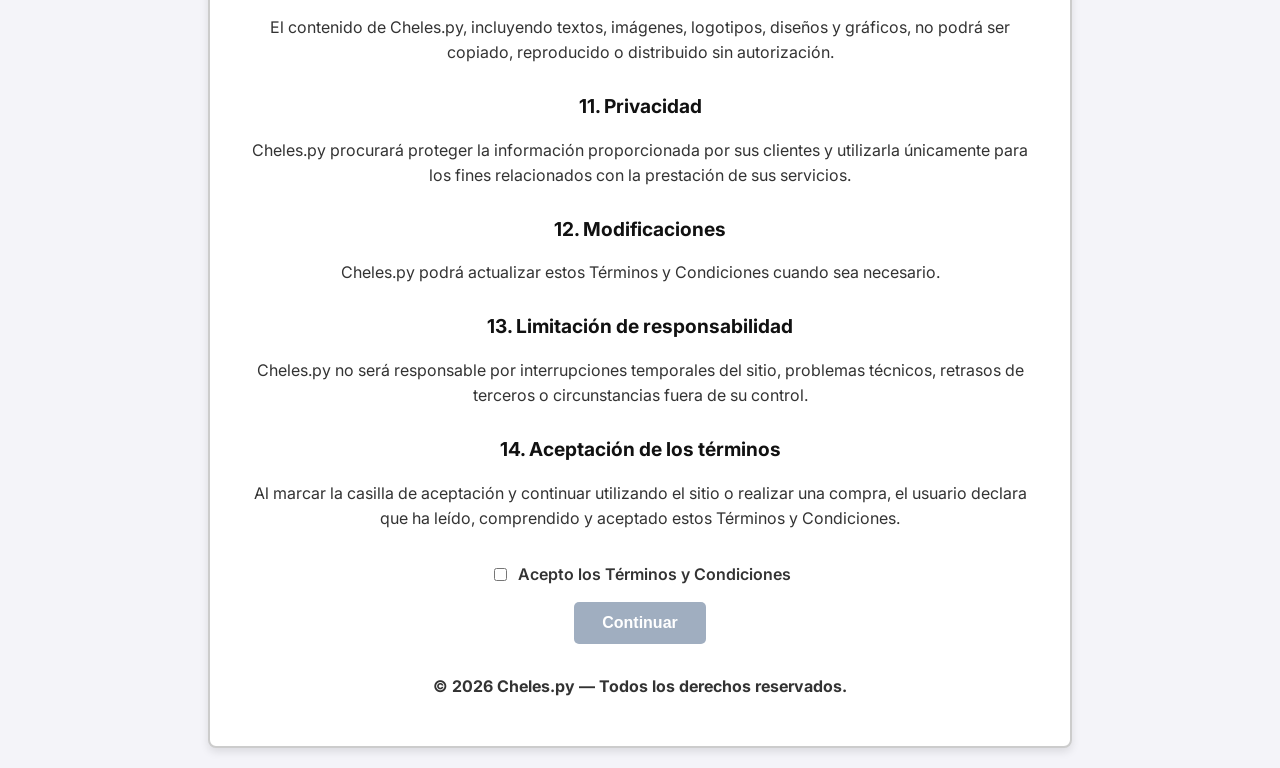
<file: terminos.html>
<!DOCTYPE html>
<html lang="es">

<head>

    <meta charset="UTF-8">

    <meta name="viewport" content="width=device-width, initial-scale=1.0">

    <title>Términos y Condiciones - Cheles.py</title>


    <link
        href="https://fonts.googleapis.com/css2?family=Inter:wght@300;400;600;700&display=swap"
        rel="stylesheet"
    >


    <style>

        body {

            font-family: 'Inter', sans-serif;

            background-color: #f4f4f9;

            color: #333;

            margin: 0;

            padding: 20px;
        }


        header {

            text-align: center;

            margin-bottom: 10px;
        }


        .subtitulo {

            font-size: 25px;

            font-weight: bold;

            display: block;

            color: #555;
        }


        hr {

            border: 0;

            height: 2px;

            background-color: blue;

            width: 95%;

            margin: 20px auto;
        }


        .cuadro_texto {

            background-color: #ffffff;

            border: 2px solid #ccc;

            border-radius: 8px;

            padding: 30px;

            max-width: 800px;

            margin: 0 auto;

            text-align: center;

            box-shadow:
                0 4px 8px rgba(0, 0, 0, 0.1);

            line-height: 1.6;
        }


        .cuadro_texto h2 {

            margin-top: 25px;

            font-size: 1.2rem;

            color: #111;
        }


        .contenedor-aceptar {

            margin-top: 30px;

            display: flex;

            flex-direction: column;

            align-items: center;

            gap: 15px;
        }


        .opcion-check {

            font-size: 1rem;

            font-weight: 600;

            cursor: pointer;

            display: flex;

            align-items: center;

            gap: 8px;
        }


        .boton-enviar {

            background-color: #2b6cb0;

            color: white;

            border: none;

            padding: 12px 28px;

            font-size: 1rem;

            border-radius: 5px;

            cursor: pointer;

            font-weight: bold;

            transition: background-color 0.3s;
        }


        .boton-enviar:disabled {

            background-color: #a0aec0;

            cursor: not-allowed;
        }


        .boton-enviar:hover:not(:disabled) {

            background-color: #1a4971;
        }


        .derechos {

            margin-top: 30px;

            font-weight: bold;
        }

    </style>

</head>


<body>


    <header>

        <span class="subtitulo">
            Legal
        </span>

        <h1>
            Términos y Condiciones
        </h1>

    </header>


    <hr>


    <div class="cuadro_texto">


        <h2>
            Términos y Condiciones — Cheles.py
        </h2>


        <p>
            Bienvenido a Cheles.py. Al acceder a nuestro sitio web,
            navegar por él o realizar una compra, aceptas los presentes
            Términos y Condiciones. Te recomendamos leerlos
            detenidamente antes de utilizar nuestros servicios.
        </p>


        <h2>
            1. Información general
        </h2>

        <p>
            Cheles.py es una tienda dedicada a la venta de computadoras,
            componentes, periféricos y productos relacionados con la
            tecnología. La información publicada en nuestro sitio tiene
            como finalidad proporcionar a nuestros clientes detalles
            sobre los productos, precios, características, disponibilidad
            y condiciones de compra.
        </p>


        <h2>
            2. Productos y disponibilidad
        </h2>

        <p>
            Procuramos mantener actualizada la información de todos
            nuestros productos. Sin embargo, la disponibilidad puede
            cambiar sin previo aviso debido a existencias limitadas o
            cambios en nuestros proveedores. Las imágenes utilizadas
            en el sitio son únicamente ilustrativas.
        </p>


        <h2>
            3. Precios
        </h2>

        <p>
            Todos los precios mostrados en el sitio están expresados
            en la moneda indicada al momento de la compra. Los precios
            pueden cambiar sin previo aviso.
        </p>


        <h2>
            4. Pedidos y compras
        </h2>

        <p>
            Al realizar un pedido, el cliente proporciona información
            necesaria para procesar la compra y acepta que dicha
            información sea utilizada exclusivamente para gestionar
            el pedido, el pago, la entrega y la atención relacionada
            con el mismo.
        </p>


        <h2>
            5. Métodos de pago
        </h2>

        <p>
            Los métodos de pago disponibles serán indicados en el sitio
            web o durante el proceso de compra. El cliente es responsable
            de proporcionar información correcta al momento de realizar
            el pago.
        </p>


        <h2>
            6. Entregas
        </h2>

        <p>
            Los tiempos y costos de entrega pueden variar dependiendo
            de la ubicación del cliente, disponibilidad del producto
            y empresa encargada del transporte.
        </p>


        <h2>
            7. Garantías
        </h2>

        <p>
            Los productos que cuenten con garantía estarán sujetos a
            las condiciones establecidas por el fabricante y/o por
            Cheles.py.
        </p>


        <h2>
            8. Cambios y devoluciones
        </h2>

        <p>
            Las solicitudes de cambio o devolución deberán realizarse
            dentro del período establecido por Cheles.py para cada
            producto.
        </p>


        <h2>
            9. Responsabilidad del cliente
        </h2>

        <p>
            El cliente se compromete a proporcionar información verdadera,
            completa y actualizada al utilizar el sitio y realizar compras.
        </p>


        <h2>
            10. Uso del sitio web
        </h2>

        <p>
            El contenido de Cheles.py, incluyendo textos, imágenes,
            logotipos, diseños y gráficos, no podrá ser copiado,
            reproducido o distribuido sin autorización.
        </p>


        <h2>
            11. Privacidad
        </h2>

        <p>
            Cheles.py procurará proteger la información proporcionada
            por sus clientes y utilizarla únicamente para los fines
            relacionados con la prestación de sus servicios.
        </p>


        <h2>
            12. Modificaciones
        </h2>

        <p>
            Cheles.py podrá actualizar estos Términos y Condiciones
            cuando sea necesario.
        </p>


        <h2>
            13. Limitación de responsabilidad
        </h2>

        <p>
            Cheles.py no será responsable por interrupciones temporales
            del sitio, problemas técnicos, retrasos de terceros o
            circunstancias fuera de su control.
        </p>


        <h2>
            14. Aceptación de los términos
        </h2>

        <p>
            Al marcar la casilla de aceptación y continuar utilizando
            el sitio o realizar una compra, el usuario declara que ha
            leído, comprendido y aceptado estos Términos y Condiciones.
        </p>



        <!-- ACEPTAR -->

        <div class="contenedor-aceptar">


            <label class="opcion-check">

                <input
                    type="checkbox"
                    id="checkTerminos"
                    onchange="validarAceptacion()"
                >

                Acepto los Términos y Condiciones

            </label>


            <button
                type="button"
                id="btnContinuar"
                class="boton-enviar"
                disabled
                onclick="aceptarTerminos()"
            >

                Continuar

            </button>


        </div>


        <p class="derechos">

            © 2026 Cheles.py — Todos los derechos reservados.

        </p>


    </div>



    <script>


        function validarAceptacion() {

            const check =
                document.getElementById("checkTerminos");

            const boton =
                document.getElementById("btnContinuar");


            boton.disabled = !check.checked;

        }



        function aceptarTerminos() {

    sessionStorage.setItem("terminosAceptados", "true");

    window.parent.document
        .getElementById("modalTerminos")
        .style.display = "none";

        }


    </script>


</body>

</html>
</file>
<file: Style.css>
:root {

    --pink-primary: #ff7597;
    --pink-dark: #e65c83;

    --cyan-main: #38c8d8;

    --blue-dark: #1b2850;

}


/* ==============================
   CONFIGURACIÓN GENERAL
   ============================== */

* {
    box-sizing: border-box;
}


html,
body {
    margin: 0;
    padding: 0;
    min-height: 100%;
}


body {

    background-image: url('gta1.png');

    background-size: cover;

    background-position: center center;

    background-repeat: no-repeat;

    background-attachment: fixed;

    background-color: #fffaf0;

}


/* ==============================
   NAVBAR
   ============================== */

.navbar {

    display: flex;

    justify-content: space-between;

    align-items: center;

    padding: 15px 20px;

    border-bottom: 2px solid var(--cyan-main);

    background-color: rgba(253, 245, 230, 0.9);

    width: 100%;

}


/* LOGO */

.logo {

    display: flex;

    flex-direction: column;

}


.tit {

    font-family: 'Dancing Script', cursive;

    color: var(--cyan-main);

    font-weight: 700;

    font-size: 3rem;

    letter-spacing: 1px;

    text-shadow: 0 0 5px rgba(56, 200, 216, 0.5);

    line-height: 1;

}


.titi {

    font-family: 'Dancing Script', cursive;

    color: var(--pink-primary);

    font-weight: 700;

    font-size: 2.5rem;

    margin-top: -5px;

    text-shadow: 0 0 5px rgba(255, 117, 151, 0.4);

}


/* MENÚ */

.links {

    display: flex;

    gap: 30px;

    flex-wrap: wrap;

    justify-content: flex-end;

}


.links a {

    text-decoration: none;

    color: var(--blue-dark);

    font-weight: 700;

    font-size: 0.9rem;

    letter-spacing: 1px;

    padding-bottom: 10px;

}


.links a.active {

    border-bottom: 3px solid var(--pink-primary);

    color: var(--pink-primary);

}


/* ==============================
   CONTENIDO PRINCIPAL
   ============================== */

.hero {

    display: flex;

    flex-direction: column;

    align-items: center;

    padding: 40px 20px;

    position: relative;

}


/* TÍTULOS */

.ce {

    text-align: center;

    z-index: 1;

    margin-bottom: 30px;

}


.stitulo {

    font-family: 'Pacifico', cursive;

    color: var(--pink-primary);

    font-size: 2.3rem;

    display: block;

    margin-bottom: -20px;

}


.titulo {

    font-family: 'Outfit', sans-serif;

    font-weight: 700;

    font-size: 2.5rem;

    color: var(--blue-dark);

    letter-spacing: 2px;

    text-transform: uppercase;

}


.tagline {

    color: var(--blue-dark);

}


.sub-tagline {

    color: var(--pink-primary);

}


/* ==============================
   MODAL DE TÉRMINOS
   ============================== */

#modalTerminos {

    position: fixed;

    top: 0;

    left: 0;

    width: 100%;

    height: 100%;

    background: rgba(0, 0, 0, 0.85);

    display: flex;

    justify-content: center;

    align-items: center;

    z-index: 9999;

}


.ventanaTerminos {

    width: 800px;

    height: 90vh;

    background: white;

    border-radius: 15px;

    overflow: hidden;

    box-shadow: 0 10px 50px black;

}


.ventanaTerminos iframe {

    width: 100%;

    height: 100%;

    border: none;

}


/* ==============================
   CONTENEDOR DE TARJETAS
   ============================== */

.tarjetas {

    display: flex;

    flex-direction: row;

    justify-content: center;

    align-items: stretch;

    gap: 30px;

    width: 90%;

    margin: 35px auto;

}


/* ==============================
   TARJETAS
   ============================== */

.tarjeta {

    width: 400px;

    height: 370px;

    border: 2px solid #ef6b9d;

    border-radius: 15px;

    text-align: center;

    text-decoration: none;

    padding: 35px 25px;

    color: #14254d;

    background: rgba(255, 250, 240, 40%);

    transition: 0.3s;

}


/* ICONOS */

.tarjeta img,
.icono img {

    width: 70px;

    height: 70px;

    object-fit: contain;

    display: block;

    margin: 0 auto;

}


/* TÍTULO DE TARJETA */

.tarjeta h2 {

    margin: 5px 0 10px;

    font-size: 32px;

    color: #e75f92;

    font-weight: bold;

}


/* LÍNEA */

.tarjeta hr {

    width: 80%;

    border: none;

    border-top: 2px solid #48b8ca;

}


/* TEXTO */

.tarjeta p {

    font-size: 18px;

    line-height: 1.5;

    margin: 20px 0;

}


/* BOTÓN */

.tarjeta span {

    display: inline-block;

    padding: 10px 55px;

    border: 2px solid #48b8ca;

    border-radius: 8px;

    color: #48b8ca;

    font-size: 20px;

    font-weight: bold;

}


/* EFECTO AL PASAR EL CURSOR */

.tarjeta:hover {

    transform: translateY(-5px);

}


/* ==============================
   FOOTER
   ============================== */

.footer {

    width: 100%;

    text-align: center;

    margin-top: 30px;

    padding-bottom: 25px;

    border-top: 2px solid #e875a5;

    color: #e875a5;

    font-size: 16px;

}


/* CONTENEDOR DE LA PALMERA */

.footer-line {

    position: relative;

    height: 45px;

}


/* PALMERA */

.footer-line img {

    position: absolute;

    width: 45px;

    height: auto;

    left: 50%;

    top: -23px;

    transform: translateX(-50%);

    background-color: rgba(255, 250, 240, 20%);

    padding: 0 12px;

}


/* COPYRIGHT */

.footer p {

    margin: 10px 0 0;

}


/* ==============================
   TABLETS
   ============================== */

@media (max-width: 768px) {

    body {

        background-size: 100% auto;

        background-position: top center;

        background-attachment: scroll;

        background-color: #fffaf0;

    }


    .navbar {

        padding: 10px;

    }


    .links {

        gap: 12px;

    }


    .links a {

        font-size: 0.65rem;

        padding-bottom: 5px;

    }


    .tit {

        font-size: 2rem;

    }


    .titi {

        font-size: 1.7rem;

    }


    .hero {

        padding: 25px 10px;

    }


    .titulo {

        font-size: 2rem;

    }


    .stitulo {

        font-size: 1.8rem;

    }

}


/* ==============================
   TELÉFONOS
   ============================== */

@media (max-width: 600px) {


    /* TARJETAS HORIZONTALES */

    .tarjetas {

        display: flex;

        flex-direction: row;

        gap: 8px;

        width: 96%;

        margin: 20px auto;

    }


    /* CUADROS */

    .tarjeta {

        width: 50%;

        height: 230px;

        padding: 15px 8px;

        box-sizing: border-box;

    }


    /* ICONOS */

    .tarjeta img,
    .icono img {

        width: 40px;

        height: 40px;

    }


    /* TÍTULOS */

    .tarjeta h2 {

        font-size: 17px;

        margin: 5px 0;

    }


    /* LÍNEA */

    .tarjeta hr {

        width: 80%;

    }


    /* TEXTO */

    .tarjeta p {

        font-size: 11px;

        line-height: 1.3;

        margin: 12px 0;

    }


    /* BOTONES */

    .tarjeta span {

        padding: 7px 12px;

        font-size: 11px;

    }


    /* TÍTULO PRINCIPAL */

    .titulo {

        font-size: 1.7rem;

    }


    .stitulo {

        font-size: 1.6rem;

    }


    .tagline {

        font-size: 12px;

    }


    .sub-tagline {

        font-size: 11px;

    }


    /* FOOTER */

    .footer {

        font-size: 12px;

        margin-top: 20px;

        padding-bottom: 20px;

    }


    .footer-line {

        height: 40px;

    }


    .footer-line img {

        width: 40px;

        top: -20px;

    }

}


/* ==============================
   TÉRMINOS EN TELÉFONO
   ============================== */

@media (max-width: 600px) {

    .ventanaTerminos {

        width: 95%;

        height: 90vh;

    }

}
</file>
<file: Styles.css>
@import url('https://fonts.googleapis.com/css2?family=Pacifico&family=Yellowtail&family=Great+Vibes&display=swap');

html, body {
    height: 100%;
    margin: 0;
    overflow: hidden;
}
body{
    background: radial-gradient(circle at 50% 20%, #2a0845 0%, #11041f 50%, #05010a 100%);
    background-repeat: no-repeat;
    background-attachment: fixed;
    color: #ffffff;
}

.Esquina{
    position:absolute;
    top: 0px;
    left: 0px;
    transform-origin: left top;
}

h1 { font-family: 'Yellowtail', cursive;
    font-size: 4rem;
    font-style: italic;
    text-transform: uppercase;
    text-transform: none;
    color: white;
}

p {
    font-size: 0.95rem;
    color: aquamarine;
    letter-spacing: 3px;
    text-transform: None;
    margin: 0;
}
.barra {
    display: flex;
    justify-content: space-between;
    align-items: center;
    padding: 20px 40px;
}

.menu{ display: flex;
    list-style: none; 
    flex-wrap: wrap; 
    gap: 30px; 
    justify-content: flex-end;
    align-items: center;
    margin: 0;
    padding: 20px 40px;
}

.menu a{
    text-decoration: none;
    color: thistle;
    font-family: 'Yellowtail', cursive;
    font-size: 0.9rem;
    text-transform: uppercase;
    transition: color o.3x ease;
    padding-bottom: 5px;

}

.menu a.active{
    color: #ff7597;
    border-bottom: 2px solid #ff7597
}

.Opciones{
    list-style: none;
    display: flex;
    gap: 10px;
    justify-content: space-between;
    align-items: center;
    width: 100%;
    padding: 20px 30px;
    box-sizing: border-box;
}

.container {
    position: relative;
    display: inline-block;
    list-style: none;

}

.Ventana {
    display: none; 
    position: absolute; 
    right: 0;
    top: 30px;
    width: 260px;
    background-color: #1a0b2e;
    border: 1px solid #ff2a85;
    border-radius: 8px;
    padding: 15px;
    box-shadow: 0px 4px 15px rgba(0, 0, 0, 0.8);
    z-index: 1000;
}

.Ventana.activo {
    display: block !important;
}


.Ventana h3 {
    margin: 0 0 10px 0;
    font-size: 0.95rem;
    border-bottom: 1px solid #442255;
    padding-bottom: 5px;
    text-align: center;
}

#listaProductos {
    list-style: none;
    padding: 0;
    margin: 0 0 10px 0;
    font-size: 0.85rem;
}

.carrito-total {
    display: flex;
    justify-content: space-between;
    border-top: 1px solid #442255;
    padding-top: 8px;
    font-size: 0.9rem;
    margin-bottom: 10px;
}

.btn-pagar {
    width: 100%;
    background-color: #ff2a85;
    color: white;
    border: none;
    padding: 8px;
    border-radius: 4px;
    cursor: pointer;
    font-weight: bold;
    text-transform: uppercase;
    font-size: 0.8rem;
    box-sizing: border-box;  
}

.Opciones {
    display: flex;
    justify-content: center;
    gap: 20px;
    list-style: none;
    padding: 20px;
}

.Opciones li a {
    display: inline-block;
    padding: 12px 24px;
    background-color: #1a0b2e; 
    color: #ffffff; 
    text-decoration: none;
    border: 1px solid #ff2a85; 
    border-radius: 6px; 
    font-weight: bold;
    transition: all 0.3s ease;
}

.Opciones li a:hover {
    background-color: #ff2a85;
    color: #1a0b2e;
    box-shadow: 0px 0px 10px rgba(255, 42, 133, 0.6);
}
</file>
<file: Styles67.css>
@import url('https://fonts.googleapis.com/css2?family=Pacifico&family=Yellowtail&family=Great+Vibes&display=swap');

html, body {
    height: 100%;
    margin: 0;
    overflow: auto;
}

body {
    margin: 0;
    font-family: Arial, sans-serif;
    color: white;

    background:
        radial-gradient(circle at 20% 80%, #ff1493 0%, transparent 30%),
        radial-gradient(circle at 80% 20%, #00bfff 0%, transparent 30%),
        linear-gradient(135deg, #16002b, #3b075c, #ff4f9a);

    min-height: 100vh;
}

.Esquina{
    position:absolute;
    top: 0px;
    left: 0px;
    transform-origin: left top;
}

h1 { font-size: 55px;
    font-family: cursive;
    font-style: italic;

    color: white;

    text-shadow:
        3px 3px 0px #ff1493,
        0px 0px 15px #ff1493;

    margin-left: 40px;
}

p {
    font-size: 0.95rem;
    color: aquamarine;
    letter-spacing: 3px;
    text-transform: None;
    margin: 0;
}
.barra {
    display: flex;
    justify-content: space-between;
    align-items: center;
    padding: 20px 40px;
}

.menu{ display: flex;
    list-style: none; 
    flex-wrap: wrap; 
    gap: 30px; 
    justify-content: flex-end;
    align-items: center;
    margin: 0;
    padding: 20px 40px;
}

.menu a{
    color: white;
    text-decoration: none;
    margin: 0 15px;

    font-weight: bold;
    text-transform: uppercase;

    transition: 0.3s;

}

.menu a:hover{
    color: #ff4fa3;

    text-shadow:
        0 0 5px #ff4fa3,
        0 0 15px #ff4fa3;
}


.Opciones{
    list-style: none;
    display: flex;
    gap: 10px;
    justify-content: space-between;
    align-items: center;
    width: 100%;
    padding: 20px 30px;
    box-sizing: border-box;
}

.container {
    position: relative;
    display: inline-block;
    list-style: none;

}

.Ventana {
    display: none; 
    position: absolute; 
    right: 0;
    top: 30px;
    width: 260px;
    background-color: #1a0b2e;
    border: 1px solid #ff2a85;
    border-radius: 8px;
    padding: 15px;
    box-shadow: 0px 4px 15px rgba(0, 0, 0, 0.8);
    z-index: 1000;
    max-height: 350px;   
    overflow-y: auto;     
    box-sizing: border-box;
}

.Ventana.activo {
    display: block !important;
}


.Ventana h3 {
    margin: 0 0 10px 0;
    font-size: 0.95rem;
    border-bottom: 1px solid #442255;
    padding-bottom: 5px;
    text-align: center;
}

#listaProductos {
    list-style: none;
    padding: 0;
    margin: 0 0 10px 0;
    font-size: 0.85rem;
}

.carrito-total {
    display: flex;
    justify-content: space-between;
    border-top: 1px solid #442255;
    padding-top: 8px;
    font-size: 0.9rem;
    margin-bottom: 10px;
}


.btn-pagar {
    width: 100%;
    background-color: #ff2a85;
    color: white;
    border: none;
    padding: 8px;
    border-radius: 4px;
    cursor: pointer;
    font-weight: bold;
    text-transform: uppercase;
    font-size: 0.8rem;
    box-sizing: border-box;  
}

/* Estilos para la ventana modal de pago del colegio */
.modal-pago-overlay {
    display: none;
    position: fixed;
    top: 0;
    left: 0;
    width: 100%;
    height: 100%;
    background: rgba(0, 0, 0, 0.7);
    z-index: 2000;
    justify-content: center;
    align-items: center;
}

.modal-pago-contenido {
    background: #180529;
    border: 2px solid #ff4fa3;
    padding: 25px;
    border-radius: 12px;
    width: 320px;
    color: white;
    text-align: center;
    box-shadow: 0 0 25px rgba(255, 79, 163, 0.6);
}

.modal-pago-contenido h3 {
    margin-bottom: 15px;
    color: #00ffff;
}

.modal-pago-contenido p {
    font-size: 0.9rem;
    margin-bottom: 15px;
}

.modal-pago-contenido input {
    width: 100%;
    padding: 8px;
    margin-bottom: 10px;
    border-radius: 4px;
    border: 1px solid #ff4fa3;
    background: #260a3d;
    color: white;
    box-sizing: border-box;
}

.modal-pago-botones {
    margin-top: 10px;
}

.btn-pagar {
    width: 100%;
    margin-top: 10px;
    background: #00ffff;
    color: #180529;
    border: none;
    padding: 8px;
    border-radius: 6px;
    font-weight: bold;
    cursor: pointer;
}

.btn-confirmar {
    background: #25d366;
    color: white;
    border: none;
    padding: 8px 15px;
    border-radius: 5px;
    font-weight: bold;
    cursor: pointer;
    margin-right: 5px;
}

.btn-cancelar {
    background: #ff2a85;
    color: white;
    border: none;
    padding: 8px 15px;
    border-radius: 5px;
    font-weight: bold;
    cursor: pointer;
}

/* Estilos para la ventana de éxito de la compra */
.modal-exito-caja {
    border-color: #25d366 !important;
}

.titulo-exito {
    color: #25d366 !important;
}

.texto-exito {
    font-size: 0.95rem;
    line-height: 1.4;
    margin-bottom: 20px;
    text-align: left;
}

.Opciones {
    display: flex;
    justify-content: center;
    gap: 20px;
    list-style: none;
    padding: 20px;
}

.Opciones li a {
    background: rgba(20, 0, 40, 0.6);

    color: white;

    border: 2px solid #ff4fa3;
    border-radius: 8px;

    padding: 12px 25px;
    margin: 8px;

    font-weight: bold;

    box-shadow:
        0 0 5px #ff4fa3,
        inset 0 0 8px rgba(255, 79, 163, 0.3);

    cursor: pointer;

    transition: 0.3s;
}

.Opciones li a:hover {
    background: #ff4fa3;

    color: white;

    transform: translateY(-3px);

    box-shadow:
        0 0 10px #ff4fa3,
        0 0 25px #ff4fa3;
}

@media (max-width: 768px) {
    .Opciones {
        flex-direction: column;
        align-items: center;
        gap: 10px;
        padding: 10px;
    }

    .Opciones li {
        width: 100%;
        text-align: center;
    }

    .Opciones li a {
        display: block;
        width: 80%;
        margin: 0 auto;
    }
}

.contenedor-carrito-flotante {
    position: fixed;
    top: 20px;
    right: 20px;
    z-index: 9999;
}


.btn-carrito-separado {
    background: rgba(20, 0, 40, 0.85);
    color: white;
    border: 2px solid #ff4fa3;
    border-radius: 8px;
    padding: 10px 20px;
    font-weight: bold;
    text-decoration: none;
    display: inline-block;
    box-shadow: 0 0 10px rgba(255, 79, 163, 0.5);
    transition: 0.3s;
}

.btn-carrito-separado:hover {
    background: #ff4fa3;
    color: white;
    transform: translateY(-2px);
    box-shadow: 0 0 15px #ff4fa3;
}


.contenedor-carrito-flotante .Ventana {
    right: 0;
    left: auto;
    top: 45px;
}

/* Contenedor en cuadrícula para poner las tarjetas lado a lado */
.grid-productos {
    display: flex;
    flex-wrap: wrap;
    gap: 25px;
    margin-top: 15px;
}

/* Estilo de la tarjeta de producto */
.producto-card {
    width: 260px;
    padding: 20px;
    background: rgba(20, 0, 40, 0.7);
    border: 1px solid #ff4fa3;
    border-radius: 12px;
    box-shadow: 0 0 15px rgba(255, 79, 163, 0.4);
    transition: 0.3s;
    display: flex;
    flex-direction: column;
    justify-content: space-between;
}

.producto-card:hover {
    transform: translateY(-8px);
    box-shadow: 0 0 10px #ff4fa3, 0 0 30px rgba(255, 79, 163, 0.6);
}

/* Estilo para los sprites / imágenes de los productos */
.producto-img {
    width: 100%;
    height: 150px;
    object-fit: contain; /* Evita que la imagen se deforme */
    margin-bottom: 15px;
    background: rgba(0, 0, 0, 0.2);
    border-radius: 6px;
    padding: 5px;
}

/* Lista de especificaciones técnicas dentro de la tarjeta */
.producto-card .specs {
    list-style: disc;
    padding-left: 20px;
    font-size: 0.85rem;
    color: #d1c4e9;
    margin: 10px 0;
    text-align: left;
}

/* Estilo del precio y botón */
.producto-card .precio {
    font-size: 1.1rem;
    font-weight: bold;
    color: aquamarine;
    margin: 10px 0;
}

.producto-card button {
    width: 100%;
    background-color: #ff2a85;
    color: white;
    border: none;
    padding: 10px;
    border-radius: 6px;
    cursor: pointer;
    font-weight: bold;
    transition: 0.2s;
}

.producto-card button:hover {
    background-color: #ff4fa3;
    box-shadow: 0 0 10px #ff2a85;
}

.producto-img {
    width: 100%;
    height: 140px;
    object-fit: contain; /* Para que la imagen encaje bien sin deformarse */
    margin-bottom: 12px;
    background: rgba(0, 0, 0, 0.2);
    border-radius: 6px;
    padding: 5px;
}
</file>
<file: creditos.css>
:root {
    --pink: #ff4f9a;
    --pink-light: #ff82b8;
    --orange: #ff8b4d;
    --cyan: #39d6df;
    --dark: #080814;
    --dark-card: rgba(20, 18, 35, 0.88);
    --white: #fff7f2;
}


/* =========================
   GENERAL
   ========================= */

* {
    box-sizing: border-box;
}

html {
    scroll-behavior: smooth;
}

body {
    margin: 0;
    min-height: 100vh;

    font-family: 'Outfit', sans-serif;

    color: var(--white);

    background:
        radial-gradient(circle at 20% 20%, rgba(255, 79, 154, 0.22), transparent 30%),
        radial-gradient(circle at 80% 70%, rgba(255, 139, 77, 0.18), transparent 30%),
        linear-gradient(135deg, #080814, #171124 50%, #090914);

    overflow-x: hidden;
}


/* DETALLES DE FONDO */

body::before {
    content: "";

    position: fixed;

    inset: 0;

    pointer-events: none;

    background:
        linear-gradient(
            90deg,
            transparent 49.8%,
            rgba(255, 79, 154, 0.05) 50%,
            transparent 50.2%
        );

    background-size: 80px 80px;

    opacity: 0.4;
}


/* =========================
   NAVBAR
   ========================= */

.navbar {
    position: relative;
    z-index: 10;

    display: flex;
    justify-content: space-between;
    align-items: center;

    padding: 18px 5%;

    border-bottom: 1px solid rgba(255, 79, 154, 0.6);

    background: rgba(8, 8, 20, 0.9);

    backdrop-filter: blur(10px);
}


/* LOGO */

.logo {
    display: flex;
    flex-direction: column;

    line-height: 0.85;

    font-weight: 900;

    transform: skew(-5deg);
}

.logo span {
    color: var(--pink);

    font-size: 1.5rem;

    letter-spacing: 2px;
}

.logo small {
    color: var(--cyan);

    font-size: 1.2rem;

    letter-spacing: 5px;
}


/* MENÚ */

nav {
    display: flex;

    gap: 25px;

    align-items: center;
}

nav a {
    color: white;

    text-decoration: none;

    font-size: 0.8rem;

    font-weight: 700;

    letter-spacing: 1px;

    transition: 0.3s;
}

nav a:hover {
    color: var(--pink);
}

nav a.active {
    color: var(--pink);

    border-bottom: 2px solid var(--pink);

    padding-bottom: 6px;
}


/* =========================
   TÍTULO
   ========================= */

.titulo {
    text-align: center;

    padding: 70px 20px 35px;

    position: relative;
}

.mini-titulo {
    color: var(--cyan);

    font-size: 0.9rem;

    font-weight: 800;

    letter-spacing: 6px;
}

.titulo h1 {
    margin: 5px 0;

    font-size: clamp(3rem, 8vw, 6rem);

    line-height: 0.9;

    font-weight: 900;

    font-style: italic;

    letter-spacing: 4px;

    color: var(--pink);

    text-shadow:
        4px 4px 0 #ff8b4d,
        0 0 25px rgba(255, 79, 154, 0.4);
}

.titulo p {
    color: #ddd;

    font-size: 1rem;
}


/* =========================
   AUTORES
   ========================= */

.autores {

    width: 90%;
    max-width: 1100px;

    margin: 20px auto 70px;

    display: grid;

    grid-template-columns: repeat(2, 1fr);

    gap: 35px;
}


/* TARJETA */

.autor {

    position: relative;

    display: flex;

    min-height: 280px;

    overflow: hidden;

    background: var(--dark-card);

    border: 1px solid rgba(255, 79, 154, 0.65);

    border-radius: 4px;

    box-shadow:
        0 10px 30px rgba(0, 0, 0, 0.45),
        0 0 20px rgba(255, 79, 154, 0.08);

    transition: 0.35s;
}

.autor:hover {

    transform: translateY(-7px);

    border-color: var(--pink);

    box-shadow:
        0 15px 35px rgba(0, 0, 0, 0.6),
        0 0 25px rgba(255, 79, 154, 0.2);
}


/* BARRA DE COLOR */

.autor::before {

    content: "";

    position: absolute;

    left: 0;
    top: 0;

    width: 5px;
    height: 100%;

    background: linear-gradient(
        to bottom,
        var(--pink),
        var(--orange)
    );
}


/* =========================
   FOTO
   ========================= */

.foto {

    width: 42%;

    min-height: 280px;

    overflow: hidden;

    background:
        linear-gradient(
            135deg,
            rgba(255, 79, 154, 0.3),
            rgba(57, 214, 223, 0.15)
        );
}

.foto img {

    width: 100%;
    height: 100%;

    object-fit: cover;

    display: block;

    filter: saturate(1.1);
}


/* =========================
   INFORMACIÓN
   ========================= */

.info {

    width: 58%;

    padding: 25px 22px;
}

.info h2 {

    margin: 0 0 12px;

    color: var(--pink);

    font-size: 1.5rem;

    font-weight: 900;

    font-style: italic;

    letter-spacing: 1px;
}

.datos {

    display: flex;

    flex-wrap: wrap;

    gap: 7px;

    margin-bottom: 22px;
}

.datos span {

    padding: 5px 8px;

    font-size: 0.65rem;

    font-weight: 700;

    color: var(--dark);

    background: var(--cyan);

    border-radius: 2px;
}

.info h3 {

    margin: 0 0 7px;

    color: var(--orange);

    font-size: 0.7rem;

    letter-spacing: 2px;
}

.info p {

    margin: 0;

    color: #ddd;

    font-size: 0.85rem;

    line-height: 1.5;
}


/* =========================
   FOOTER
   ========================= */

footer {

    text-align: center;

    padding: 25px;

    border-top: 1px solid rgba(255, 79, 154, 0.5);

    color: #aaa;

    font-size: 0.75rem;
}


/* =========================
   TELÉFONOS
   ========================= */

@media (max-width: 700px) {

    .navbar {

        flex-direction: column;

        gap: 15px;

        padding: 15px 10px;
    }

    nav {

        width: 100%;

        justify-content: center;

        gap: 12px;

        flex-wrap: wrap;
    }

    nav a {

        font-size: 0.6rem;
    }


    .titulo {

        padding-top: 45px;
    }

    .titulo h1 {

        font-size: 3.5rem;
    }


    .autores {

        width: 94%;

        grid-template-columns: 1fr;

        gap: 20px;
    }


    .autor {

        min-height: 230px;
    }


    .foto {

        width: 38%;

        min-height: 230px;
    }


    .info {

        width: 62%;

        padding: 18px 15px;
    }


    .info h2 {

        font-size: 1.15rem;
    }


    .info p {

        font-size: 0.75rem;
    }

}


/* TELÉFONOS PEQUEÑOS */

@media (max-width: 450px) {

    .titulo h1 {

        font-size: 2.8rem;
    }

    .mini-titulo {

        font-size: 0.7rem;

        letter-spacing: 4px;
    }


    .autor {

        min-height: 210px;
    }


    .foto {

        min-height: 210px;
    }


    .info {

        padding: 15px 12px;
    }


    .info h2 {

        font-size: 1rem;
    }


    .datos span {

        font-size: 0.55rem;

        padding: 4px 6px;
    }


    .info p {

        font-size: 0.7rem;

        line-height: 1.4;
    }

}
</file>
<file: ey.css>
* {
    box-sizing: border-box;
    margin: 0;
    padding: 0;
}

html {
    scroll-behavior: smooth;
}


body {
    background: linear-gradient(180deg, #4b3052 0%, #765373 30%, #bb7a78 65%, #e8a07c 100%) fixed;
    color: #ffffff;
    font-family: 'Segoe UI', Tahoma, Geneva, Verdana, sans-serif;
    min-height: 100vh;
    overflow-x: hidden;
    transition: background 0.5s ease, color 0.5s ease;
}

.navbar-principal {
    display: flex;
    justify-content: space-between;
    align-items: center;
    background: rgba(43, 24, 56, 0.85);
    backdrop-filter: blur(12px);
    border-bottom: 2px solid #ce93d8;
    padding: 15px 30px;
    position: sticky;
    top: 0;
    z-index: 100;
}

.nav-brand {
    font-family: 'Consolas', monospace;
    font-weight: bold;
    font-size: 1.2rem;
    color: #ffd1a4;
    letter-spacing: 1px;
}

.nav-links {
    display: flex;
    list-style: none;
    gap: 20px;
}

.nav-links a {
    color: #e3d3e8;
    text-decoration: none;
    font-size: 0.95rem;
    font-weight: 500;
    transition: color 0.3s ease;
}

.nav-links a:hover {
    color: #ffd1a4;
}


.cmd-menu {
    max-width: 900px;
    margin: 40px auto 40px auto;
    background: rgba(43, 24, 56, 0.90);
    backdrop-filter: blur(14px);
    border: 1px solid #ce93d8;
    border-radius: 8px;
    box-shadow: 0 10px 30px rgba(75, 48, 82, 0.5);
    font-family: 'Consolas', 'Courier New', monospace;
    overflow: hidden;
    position: relative;
    z-index: 10;
    transition: all 0.4s cubic-bezier(0.16, 1, 0.3, 1);
}

.cmd-header {
    background: rgba(147, 112, 219, 0.25);
    border-bottom: 1px solid rgba(206, 147, 216, 0.4);
    padding: 8px 15px;
    display: flex;
    justify-content: space-between;
    align-items: center;
    user-select: none;
}

.cmd-titulo {
    font-size: 0.85rem;
    color: #e3d3e8;
}

.cmd-botones {
    display: flex;
    gap: 12px;
    font-weight: bold;
    color: #e3d3e8;
}

.cmd-cerrar {
    cursor: pointer;
    transition: color 0.2s ease;
}

.cmd-cerrar:hover {
    color: #ff9e9e;
}

.cmd-body {
    padding: 20px;
}

.cmd-linea-prompter {
    margin-bottom: 12px;
    color: #ffd1a4;
    font-size: 0.9rem;
}

.cmd-prompt {
    color: #90caf9;
    font-weight: bold;
}

.cmd-input-container {
    display: flex;
    align-items: center;
    gap: 8px;
    margin-bottom: 15px;
}

.cmd-input {
    background: transparent;
    border: none;
    outline: none;
    color: #ffd1a4;
    font-family: 'Consolas', monospace;
    font-size: 0.95rem;
    width: 100%;
}

.cmd-output {
    white-space: pre-wrap;
    background: rgba(20, 10, 30, 0.5);
    border-left: 3px solid #90caf9;
    padding: 10px 14px;
    font-size: 0.85rem;
    color: #e3d3e8;
    border-radius: 4px;
    margin-bottom: 15px;
    display: none;
}

.cmd-links-container {
    display: flex;
    flex-wrap: wrap;
    gap: 10px;
    margin-top: 10px;
}

.cmd-link {
    color: #90caf9;
    text-decoration: none;
    font-size: 0.85rem;
    background: rgba(144, 202, 249, 0.12);
    padding: 6px 12px;
    border-radius: 4px;
    border: 1px solid rgba(144, 202, 249, 0.3);
    transition: all 0.25s ease;
}

.cmd-link:hover {
    background: rgba(206, 147, 216, 0.3);
    color: #ffffff;
    border-color: #ce93d8;
}

.btn-cmd-flotante {
    position: fixed;
    bottom: 25px;
    right: 25px;
    background: #2b1838;
    color: #ffd1a4;
    border: 2px solid #ce93d8;
    padding: 10px 18px;
    border-radius: 30px;
    font-family: 'Consolas', monospace;
    font-weight: bold;
    font-size: 0.85rem;
    cursor: pointer;
    z-index: 1000;
    box-shadow: 0 4px 15px rgba(75, 48, 82, 0.6);
    transition: all 0.3s ease;
}

.btn-cmd-flotante:hover {
    transform: scale(1.08);
    background: #ce93d8;
    color: #2b1838;
}


.cmd-menu {
    margin-bottom: 120px !important;
}

.epoca-card {
    margin-bottom: 60px; 
}
.timeline-container {
    max-width: 900px;
    margin: 0 auto 80px auto;
    padding: 0 15px;
}

.epoca-card {
    background: rgba(43, 24, 56, 0.82);
    backdrop-filter: blur(12px);
    border: 1px solid rgba(206, 147, 216, 0.4);
    border-left: 6px solid #90caf9;
    border-radius: 12px;
    padding: 28px;
    box-shadow: 0 8px 32px rgba(0, 0, 0, 0.3);
    scroll-margin-top: 100px;
    transition: all 0.4s ease;
}

.mc-achievement {
    position: fixed;
    top: -100px;
    right: 20px;
    background: #212121;
    border: 3px solid #000;
    outline: 3px solid #555;
    box-shadow: 6px 6px 0px rgba(0, 0, 0, 0.5);
    padding: 10px 16px;
    display: flex;
    align-items: center;
    gap: 14px;
    z-index: 9999;
    font-family: 'Consolas', 'Courier New', monospace;
    transition: top 0.5s cubic-bezier(0.175, 0.885, 0.32, 1.275);
    max-width: 320px;
    user-select: none;
}

.mc-achievement.show {
    top: 20px; 
}

.mc-icon {
    font-size: 1.8rem;
    line-height: 1;
    filter: drop-shadow(2px 2px 0 #000);
}

.mc-text {
    display: flex;
    flex-direction: column;
}

.mc-title {
    color: #ffff55; 
    font-size: 0.95rem;
    font-weight: bold;
    text-shadow: 2px 2px 0px #3f3f00;
    letter-spacing: 0.5px;
}

.mc-desc {
    color: #ffffff;
    font-size: 0.85rem;
    text-shadow: 2px 2px 0px #3f3f3f;
}

/* Adaptación para pantallas de celular */
@media (max-width: 768px) {
    .mc-achievement {
        right: 50%;
        transform: translateX(50%);
        width: 90%;
        max-width: none;
    }
}

.animar-entrada {
    animation: fadeUp 0.8s cubic-bezier(0.16, 1, 0.3, 1) forwards;
}

@keyframes fadeUp {
    from {
        opacity: 0;
        transform: translateY(30px);
    }
    to {
        opacity: 1;
        transform: translateY(0);
    }
}

.epoca-tag {
    font-family: 'Consolas', monospace;
    color: #ffd1a4;
    background: rgba(255, 209, 164, 0.15);
    padding: 5px 12px;
    border-radius: 6px;
    font-size: 0.85rem;
    font-weight: bold;
    letter-spacing: 1px;
}

.epoca-header h2 {
    margin: 10px 0 0 0;
    font-size: 1.5rem;
    color: #ffffff;
    text-shadow: 0 0 10px rgba(255, 255, 255, 0.2);
}

.epoca-desc {
    color: #f1e4f5;
    font-size: 0.98rem;
    line-height: 1.7;
    margin: 15px 0 25px 0;
}

.galeria-epoca {
    display: grid;
    grid-template-columns: repeat(auto-fit, minmax(230px, 1fr));
    gap: 18px;
    margin: 25px 0;
}

.foto-item {
    margin: 0;
    background: rgba(20, 10, 30, 0.4);
    border: 1px solid rgba(206, 147, 216, 0.3);
    border-radius: 8px;
    overflow: hidden;
    transition: all 0.3s ease;
}

.foto-item:hover {
    transform: translateY(-5px);
    border-color: #90caf9;
    box-shadow: 0 8px 25px rgba(144, 202, 249, 0.3);
}

.foto-wrapper {
    overflow: hidden;
    height: 150px;
}

.foto-item img {
    width: 100%;
    height: 100%;
    object-fit: cover;
    transition: transform 0.5s ease, filter 0.3s ease;
    filter: brightness(0.95);
}

.foto-item:hover img {
    transform: scale(1.08);
    filter: brightness(1.1);
}

.foto-item figcaption {
    padding: 12px;
    font-size: 0.8rem;
    color: #e3d3e8;
    line-height: 1.4;
    background: rgba(43, 24, 56, 0.85);
}


.hitos-grid {
    display: grid;
    grid-template-columns: repeat(auto-fit, minmax(250px, 1fr));
    gap: 12px;
    border-top: 1px dashed rgba(206, 147, 216, 0.3);
    padding-top: 20px;
}

.hito-item {
    font-size: 0.85rem;
    color: #f1e4f5;
    background: rgba(255, 255, 255, 0.05);
    padding: 10px 14px;
    border-radius: 6px;
    border: 1px solid transparent;
    transition: all 0.25s ease;
}

.hito-item:hover {
    background: rgba(206, 147, 216, 0.2);
    border-color: rgba(206, 147, 216, 0.5);
    transform: translateX(4px);
}

body.theme-brba {
    background: #0d160c !important;
    color: #e2f9b8 !important;
}

body.theme-brba .navbar-principal {
    background: rgba(13, 22, 12, 0.95);
    border-bottom: 2px solid #1f8a4c;
}

body.theme-brba .nav-brand {
    color: #f3df00;
}

body.theme-brba .cmd-menu {
    border-color: #1f8a4c;
}

body.theme-brba .epoca-card {
    background: rgba(18, 32, 17, 0.9);
    border-color: #1f8a4c;
    border-left: 6px solid #f3df00;
}

body.theme-vice {
    background: linear-gradient(135deg, #0d0118 0%, #2a0845 40%, #671052 75%, #ff007f 100%) !important;
    color: #00f0ff !important;
}

body.theme-vice .navbar-principal {
    background: rgba(13, 1, 24, 0.95);
    border-bottom: 2px solid #ff007f;
}

body.theme-vice .nav-brand {
    color: #00f0ff;
    text-shadow: 0 0 10px #00f0ff;
}

body.theme-vice .nav-links a:hover {
    color: #ff007f;
}

body.theme-vice .cmd-menu {
    border-color: #ff007f;
    box-shadow: 0 0 25px rgba(255, 0, 127, 0.5);
}

body.theme-vice .cmd-header {
    background: rgba(255, 0, 127, 0.25);
    border-bottom: 1px solid #ff007f;
}

body.theme-vice .cmd-input {
    color: #00f0ff;
}

body.theme-vice .cmd-output {
    border-left-color: #ff007f;
    color: #00f0ff;
}

body.theme-vice .cmd-link {
    color: #00f0ff;
    border-color: rgba(0, 240, 255, 0.4);
    background: rgba(0, 240, 255, 0.1);
}

body.theme-vice .cmd-link:hover {
    background: rgba(255, 0, 127, 0.3);
    color: #ffffff;
    border-color: #ff007f;
}

body.theme-vice .epoca-card {
    background: rgba(30, 5, 45, 0.9);
    border-color: #ff007f;
    border-left: 6px solid #00f0ff;
    box-shadow: 0 0 20px rgba(0, 240, 255, 0.25);
}

body.theme-vice .epoca-tag {
    color: #ff007f;
    background: rgba(255, 0, 127, 0.2);
}

body.theme-vice .foto-item:hover {
    border-color: #00f0ff;
    box-shadow: 0 8px 25px rgba(0, 240, 255, 0.4);
}

body.theme-vice .hito-item:hover {
    background: rgba(255, 0, 127, 0.2);
    border-color: #ff007f;
}

.screamer-overlay {
    position: fixed;
    top: 0;
    left: 0;
    width: 100vw;
    height: 100vh;
    background-color: #000000;
    display: none;
    justify-content: center;
    align-items: center;
    z-index: 99999;
}

.screamer-img {
    width: 100%;
    height: 100%;
    object-fit: cover;
}

.main-footer {
    position: relative;
    background-color: #0c0c0c;
    border-top: 3px solid #55ff55;
    padding: 30px 15px 20px 15px;
    text-align: center;
    font-family: 'Press Start 2P', monospace;
    margin-top: 50px;
    box-shadow: 0px -5px 15px rgba(0, 255, 0, 0.1);
    overflow: hidden; 
}


.splash-badge {
    position: absolute;
    top: 12px;
    right: 15px;
    z-index: 10;
}

.mc-splash {
    color: #ffff55;
    font-size: 0.65rem;
    text-shadow: 2px 2px #3f3f00;
    display: inline-block;
    transform: rotate(-5deg);
    animation: splashPulse 0.8s infinite alternate ease-in-out;
    white-space: nowrap;
}

@keyframes splashPulse {
    0% {
        transform: rotate(-5deg) scale(1);
    }
    100% {
        transform: rotate(-5deg) scale(1.12);
    }
}

.footer-title {
    color: #ffffff;
    font-size: 0.8rem;
    letter-spacing: 1px;
    margin-bottom: 12px;
}

.footer-sub {
    color: aliceblue;
    font-size: 0.55rem;
    margin: 0;
    line-height: 1.4;
    text-shadow: 0 0 5px rgba(85, 255, 85, 0.4);
}

@media (max-width: 600px) {
    .main-footer {
        padding-top: 38px;
    }
    .splash-badge {
        top: 8px;
        right: 10px;
    }
    .mc-splash {
        font-size: 0.5rem;
    }
}
</file>
<file: Reseñas.css>
* {
    box-sizing: border-box;
}


body {
    margin: 0;
    min-height: 100vh;
    font-family: Arial, sans-serif;
    color: white;

    background:
        radial-gradient(circle at 15% 20%, #ff4f81 0%, transparent 35%),
        radial-gradient(circle at 85% 25%, #ff7b45 0%, transparent 35%),
        radial-gradient(circle at 50% 100%, #7045ff 0%, transparent 45%),
        linear-gradient(135deg, #171b52, #6d2d91, #d53d75);

    background-attachment: fixed;
    padding: 40px 20px;
}

.logo{
  display: flex;
  flex-direction: column;
}

.tit{
  font-family: 'Dancing Scrip', cursive;
  color: hwb(180 66% 17%);
  font-weight: 700;
  font-size: 3rem;
  letter-spacing: 1px;
  text-shadow: 0 0 5px rgba(56, 200, 216, 0.5);
  line-height: 1;
}

.titi{
  font-family: 'Dancing Scrip', cursive;
  color: hwb(350 66% 13%);
  font-weight: 700;
  font-size: 2.5rem;
  margin-top: -5px;
  text-shadow: 0 0 5px rgba(255, 117, 151, 0.4);
}

.navbar{
  display: flex;
  justify-content: space-between;
  align-items: Center;
  padding: 15px 20px;
  border-bottom: 2px solid rgb(247, 117, 27, 20%);
  background-color: rgba(0, 0, 0, 20%);
  width: 100%;
}

.links{
  display: flex;
  gap: 30px;
  flex-wrap: wrap;
  justify-content: flex-end;
}
.links a{
  text-decoration: none;
  color: hwb(240 14% 58%);
  font-weight: 700;
  font-size: 0.9rem;
  letter-spacing: 1px;
  padding-bottom: 10px;
}
.links a.active{
  border-bottom: 3px solid pink;
  color: pink;
}

/* TÍTULO */

h1 {
    font-size: 45px;
    text-align: center;
    margin-bottom: 35px;
    letter-spacing: 3px;
    text-transform: uppercase;

    text-shadow:
        0 3px 15px rgba(0,0,0,0.5);
}


/* FORMULARIO */

.formulario {
    width: 450px;
    max-width: 95%;
    margin: auto;

    padding: 30px;

    background: rgba(20, 15, 40, 0.75);

    border: 1px solid rgba(255,255,255,0.2);

    border-radius: 18px;

    box-shadow:
        0 15px 40px rgba(0,0,0,0.4);

    backdrop-filter: blur(10px);
}


.formulario h2 {
    margin-top: 0;
    text-align: center;
}


/* CAMPOS */

input,
textarea,
select {

    width: 100%;

    margin: 8px 0;
    padding: 14px;

    border: none;
    outline: none;

    border-radius: 10px;

    background: rgba(255,255,255,0.12);

    color: white;

    font-size: 15px;
}


input::placeholder,
textarea::placeholder {
    color: rgba(255,255,255,0.65);
}


select option {
    color: black;
}


textarea {
    height: 120px;
    resize: none;
}


/* BOTÓN */

button {

    width: 100%;

    margin-top: 10px;

    padding: 14px;

    border: none;
    border-radius: 10px;

    background: linear-gradient(
        90deg,
        #ff4f81,
        #ff7048
    );

    color: white;

    font-size: 16px;
    font-weight: bold;

    cursor: pointer;

    transition: 0.3s;
}


button:hover {

    transform: translateY(-3px);

    box-shadow:
        0 8px 25px rgba(255,80,130,0.4);
}


/* TÍTULO OPINIONES */

body > h2 {

    text-align: center;

    margin-top: 50px;

    font-size: 28px;

    letter-spacing: 2px;
}


/* CONTENEDOR DE RESEÑAS */

#listaResenas {

    width: 650px;
    max-width: 95%;

    margin: auto;
}


/* CADA RESEÑA */

.resena {

    margin: 20px 0;

    padding: 22px;

    background: rgba(20, 15, 40, 0.72);

    border-radius: 15px;

    border-left: 4px solid #ff6384;

    box-shadow:
        0 10px 30px rgba(0,0,0,0.3);

    backdrop-filter: blur(8px);

    transition: 0.3s;
}


.resena:hover {

    transform: translateY(-4px);

    box-shadow:
        0 15px 35px rgba(0,0,0,0.45);
}


.resena h3 {

    margin-top: 0;

    font-size: 20px;
}


.resena p {

    color: rgba(255,255,255,0.85);

    line-height: 1.5;
}

.resena button {
    width: auto;
    background: #333;
    padding: 8px 12px;
    font-size: 13px;
}

.resena button:hover {
    background: #555;
}
</file>
